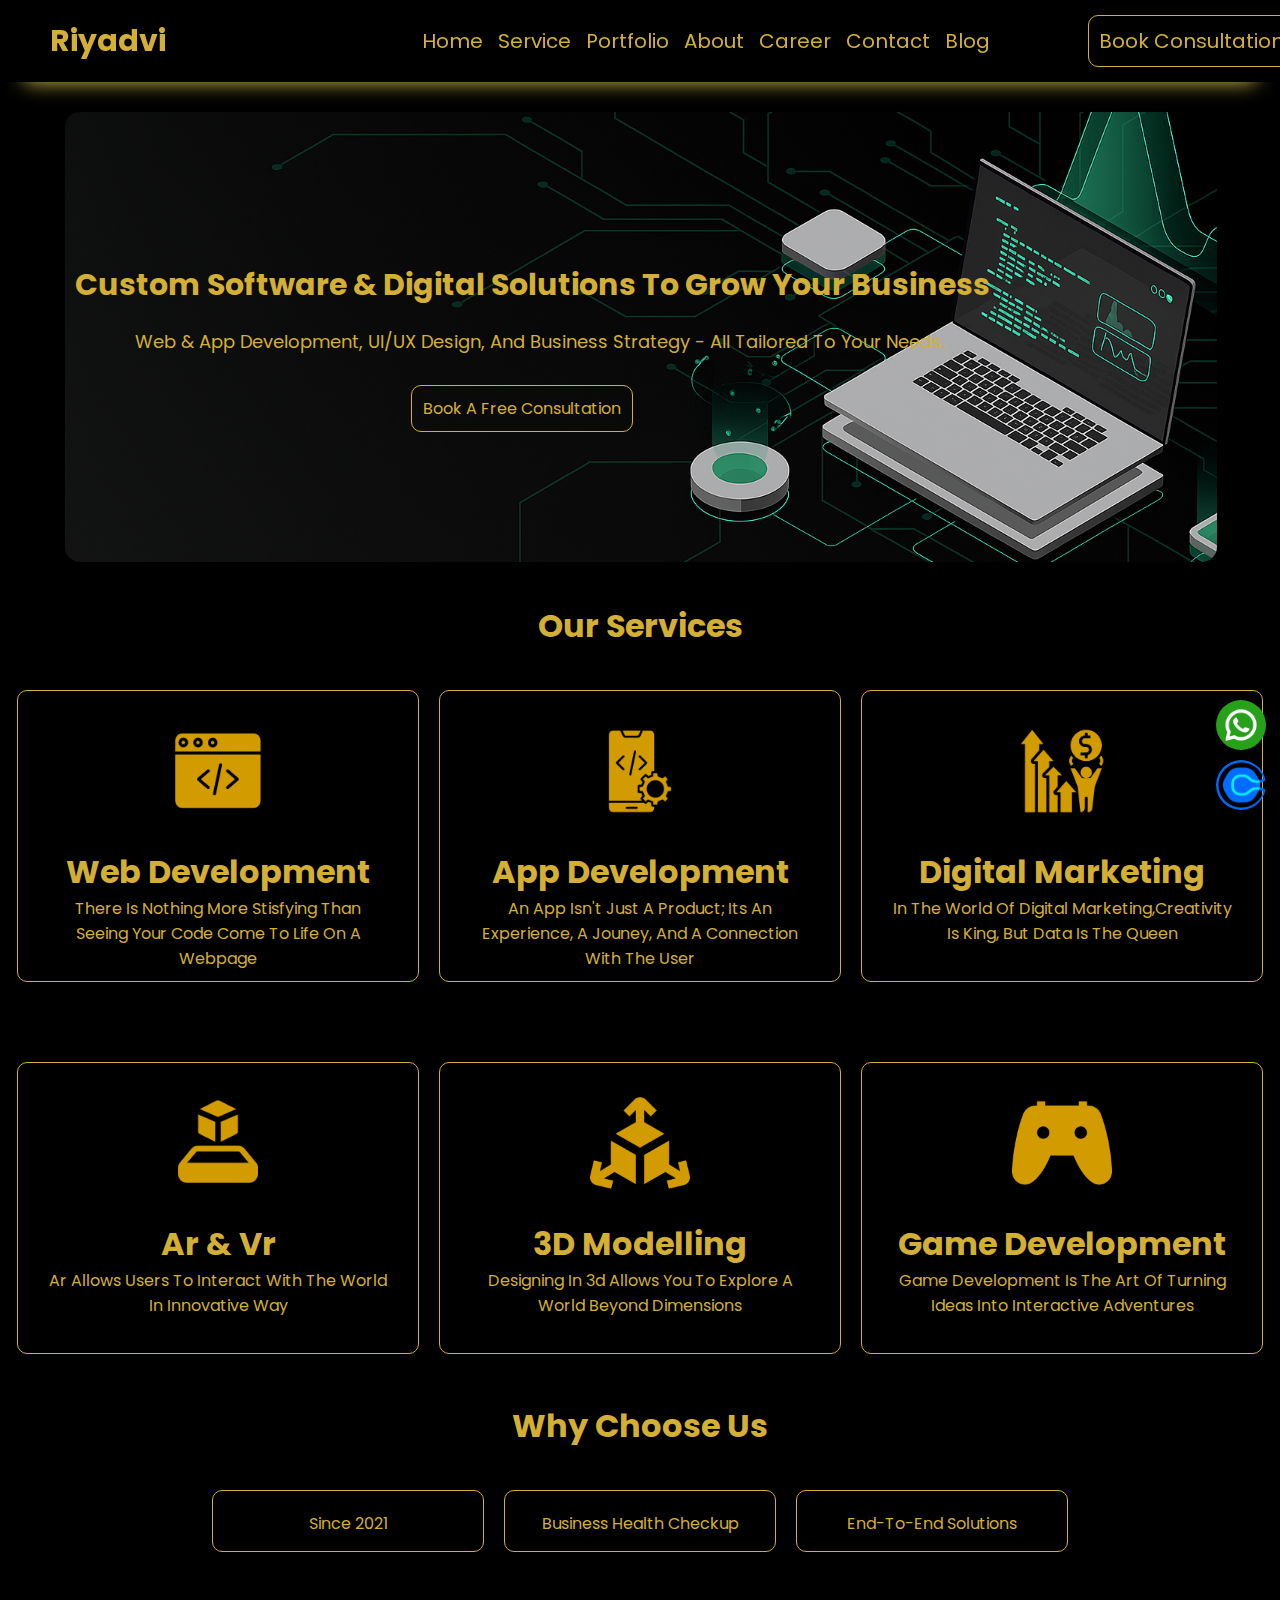
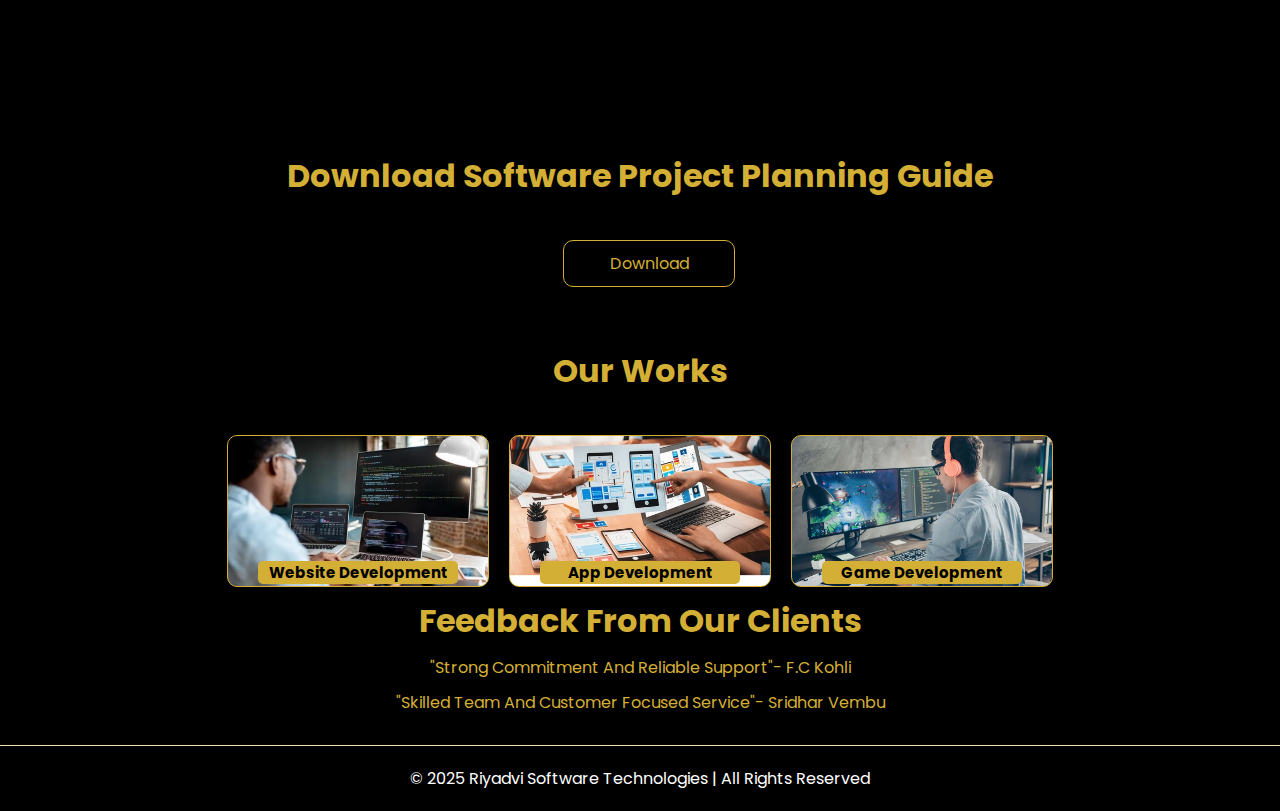
<file: index.html>
<!DOCTYPE html>
<html lang="en">

<head>
  <meta charset="UTF-8">
  <meta name="viewport" content="width=device-width, initial-scale=1.0">
  <link rel="stylesheet" href="style.css">
  <link rel="stylesheet" href="https://cdnjs.cloudflare.com/ajax/libs/font-awesome/6.7.2/css/all.min.css"
    integrity="sha512-Evv84Mr4kqVGRNSgIGL/F/aIDqQb7xQ2vcrdIwxfjThSH8CSR7PBEakCr51Ck+w+/U6swU2Im1vVX0SVk9ABhg=="
    crossorigin="anonymous" referrerpolicy="no-referrer" />
  <link href="https://fonts.googleapis.com/css2?family=Poppins:wght@400;600&display=swap" rel="stylesheet">
  <link rel="icon" href="assets/imgi_1_riyadvilogo.png">
  
  <title>Riyadvi Software Technologies</title>
</head>

<body>
  <!-- make navbar -->
  <header class="navbar">

    <div class="logo">Riyadvi</div>
    <nav>
      <ul>
        <li><a href="index.html">Home</a></li>
        <li><a href="service.html">Service</a></li>
        <li><a href="portfolio.html">Portfolio</a></li>
        <li><a href="about.html">About</a></li>
        <li><a href="career.html">Career</a></li>
        <li><a href="contact.html">Contact</a></li>
        <li><a href="blog.html">Blog</a></li>
      </ul>
    </nav>

    <div class="button headerbutton" ><a href=""> Book Consultation</a></div>
    <p><i class="fa-solid fa-bars" onclick="enable()"></i></p>
  </header>

  <!-- sidenavbar -->
  <section class="sidenavbar" id="sidenavbar">

    <div class="side">
      <ul class="ul">

        <li><a href="index.html">Home</a></li>
        <li><a href="service.html">Service</a></li>
        <li><a href="portfolio.html">Portfolio</a></li>
        <li><a href="about.html">About</a></li>
        <li><a href="career.html">Career</a></li>
        <li><a href="contact.html">Contact</a></li>
        <li><a href="blog.html">Blog</a></li>
      </ul>
      <p><i class="fa-solid fa-xmark" onclick="disable()"></i></p>


    </div>
  </section>


  <!-- make hero section -->
  <section class="herosection">

    <div class="herocontent">

      <h1>Custom Software & Digital Solutions to Grow Your Business</h1>
      <p>Web & App Development, UI/UX Design, and Business Strategy - all tailored to your needs.</p>
      <div class="button herobutton"><a href="">Book a Free Consultation</a></div>

    </div>

  </section>

  <!-- make our service section -->

  <section class="servicesection">

    <h1>Our Services</h1>

    <div class="services">

      <div class="service" id="Web Development">

        <img src="assets/imgi_48_web-programming.png" alt="">
        <h1>Web Development</h1>
        <p>There is nothing more stisfying than seeing your code come to life on a webpage</p>
      </div>

      <div class="service" id="App Development">
        <img src="assets/imgi_49_development.png" alt="">
        <h1>App Development</h1>
        <p>An app isn't just a product; its an experience, a jouney, and a connection with the user</p>
      </div>

      <div class="service" id="Digital Marketing">
        <img src="assets/imgi_50_dg.png" alt="">
        <h1>Digital Marketing</h1>
        <p>In the world of digital marketing,creativity is king, but data is the queen</p>
      </div>

      <div class="services">
        <div class="service" id="Ar & Vr">
          <img src="assets/imgi_51_virtual.png" alt="">
          <h1>Ar & Vr</h1>
          <p>Ar allows users to interact with the world in innovative way</p>
        </div>

        <div class="service" id="3D Modelling">
          <img src="assets/imgi_52_3d.png" alt="">
          <h1>3D Modelling</h1>
          <p>Designing in 3d allows you to explore a world beyond dimensions</p>
        </div>

        <div class="service" id="Game Development">
          <img src="assets/imgi_53_game.png" alt="">
          <h1>Game Development</h1>
          <p>Game development is the art of turning ideas into interactive adventures</p>
        </div>

      </div>
  </section>
  <!-- why select us -->
  <section class="selectsection">
    <h1>Why Choose Us</h1>

    <div class="sections">
      <div class="section" id="section1">Since 2021
        <p id="sp1">Our company has been delivering reliable and innovative tech solutions. We re committed to
          quality,growth,and customer satisfaction.</p>

      </div>
      <div class="section" id="section2">Business Health Checkup
        <p id="sp2">We have been helping businesses stay strong with relible health checkup services. Our focus is on
          early detection, prevention, and long-term wellness for organizations and their employees.</p>
      </div>

      <div class="section" id="section3">End-to-End Solutions
        <p id="sp3">Our company has been delivering end to end solutions for business health checkups. we focus on
          reliability, innovtion, and long-term wellness for organiztions and employees.</p>
      </div>
    </div>
  </section>

  <!-- create lead magnet section -->

  <section class="magnetsection">
    <h1>Download Software Project Planning Guide</h1>
    <div class="button magbutton"><a href="">Download</a></div>
  </section>

  <!-- portfolio preview -->

  <section class="portfoliosection">

    <h1>Our Works</h1>

    <div class="portfolios">
      <div class="portfolio" style="background: url(assets/Website-Development.webp) center/cover ;">
        <h1>Website Development</h1>
      </div>
      <div class="portfolio"
        style="background: url(assets/panorama-shot-frontend-developer-team-260nw-2304027635.webp) center/cover ;">
        <h1>App Development</h1>
      </div>
      <div class="portfolio" style="background: url(assets/Game-Development.webp) center/cover ;">
        <h1>Game Development</h1>
      </div>

    </div>
  </section>

  <!-- create textimonials -->
  <div class="textimonials">

    <h1>Feedback from Our Clients</h1>
    <p>"Strong commitment and reliable support"- F.C Kohli</p>
    <p>"Skilled team and customer focused service"- Sridhar Vembu</p>
  </div>
  <!-- stick whtsapp and clandy -->
  <a href="https://api.whatsapp.com/send/?phone=91&text&type=phone_number&app_absent=0" target="_blank"
    class="whatsapp">
    <img src="assets/imgi_357_3991765.png" alt="">
  </a>

  <a href="https://calendly.com/" target="_blank" class="calandly">
    <img src="assets/imgi_57_symbol.png" alt="">
  </a>

  <!-- crete footer -->
  <footer class="footer">
    © 2025 Riyadvi Software Technologies | All Rights Reserved
  </footer>
  <script src="script.js"></script>
</body>

</html>
</file>
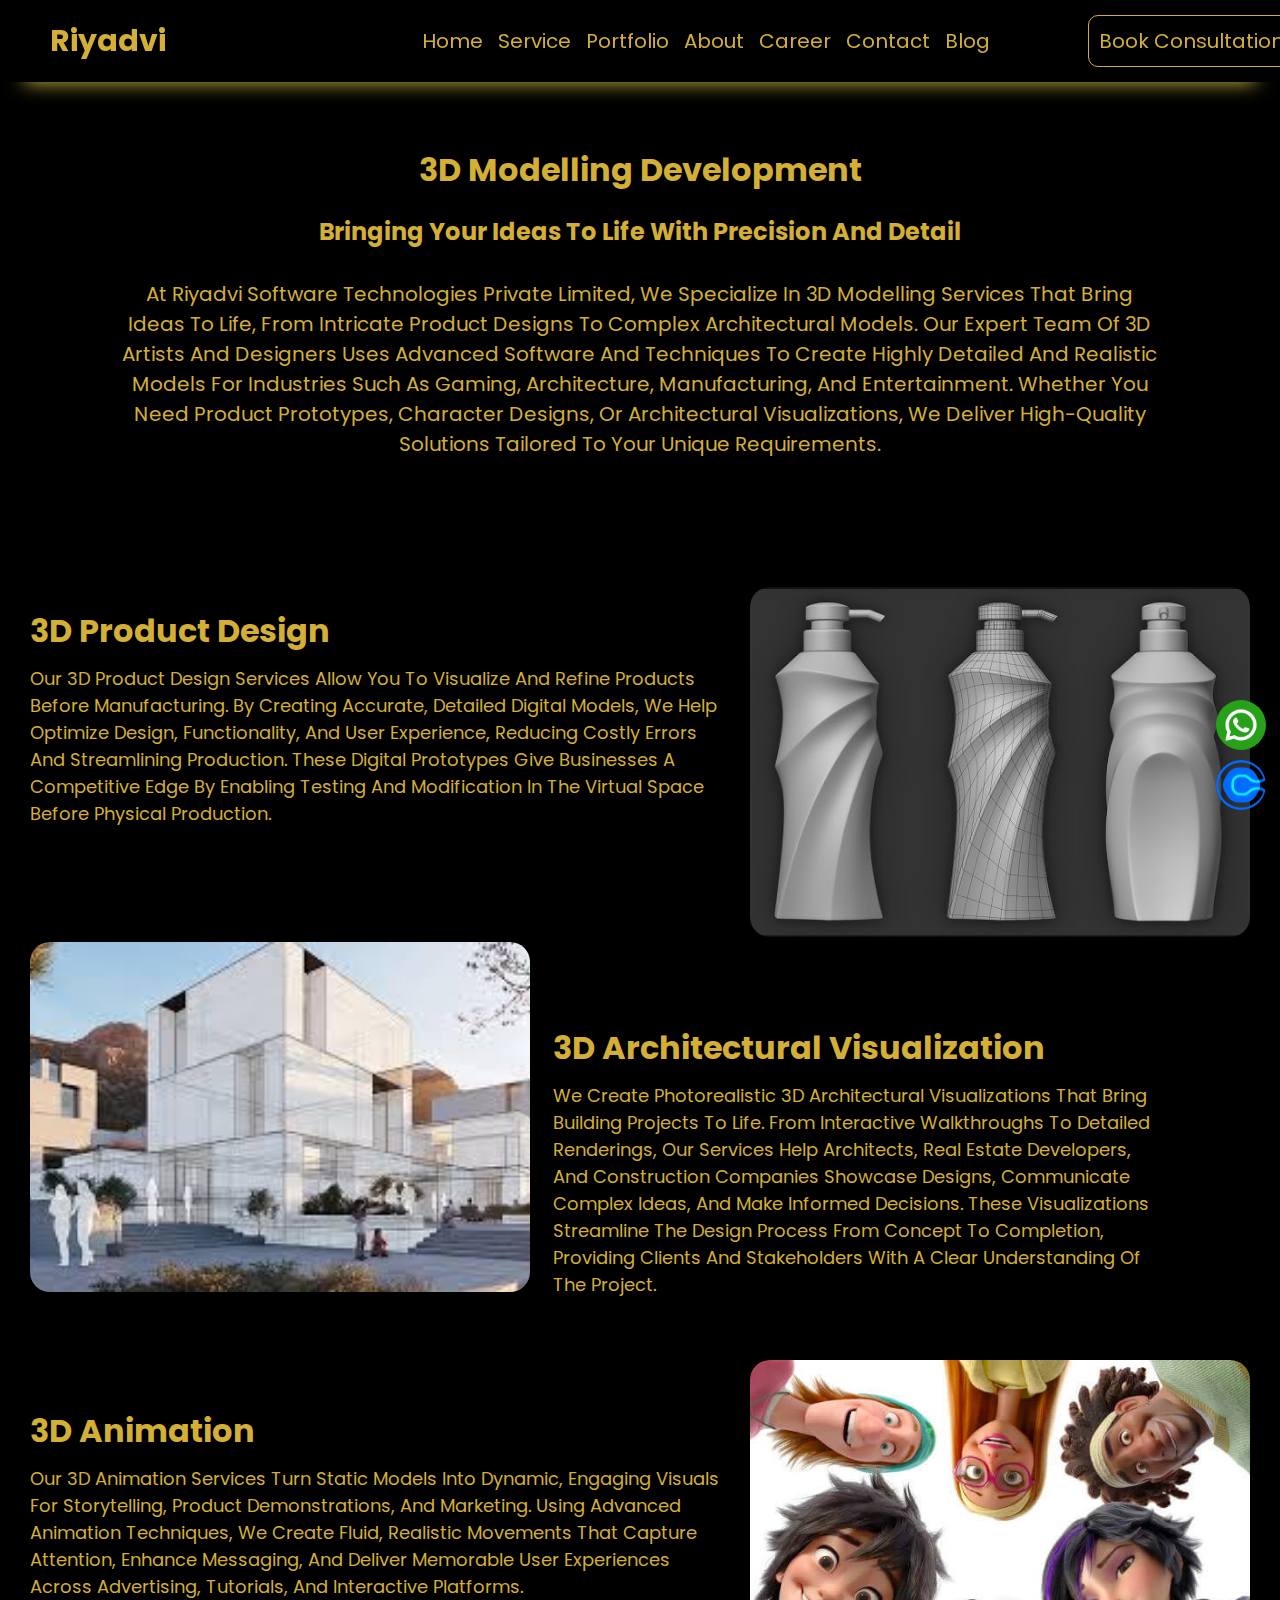
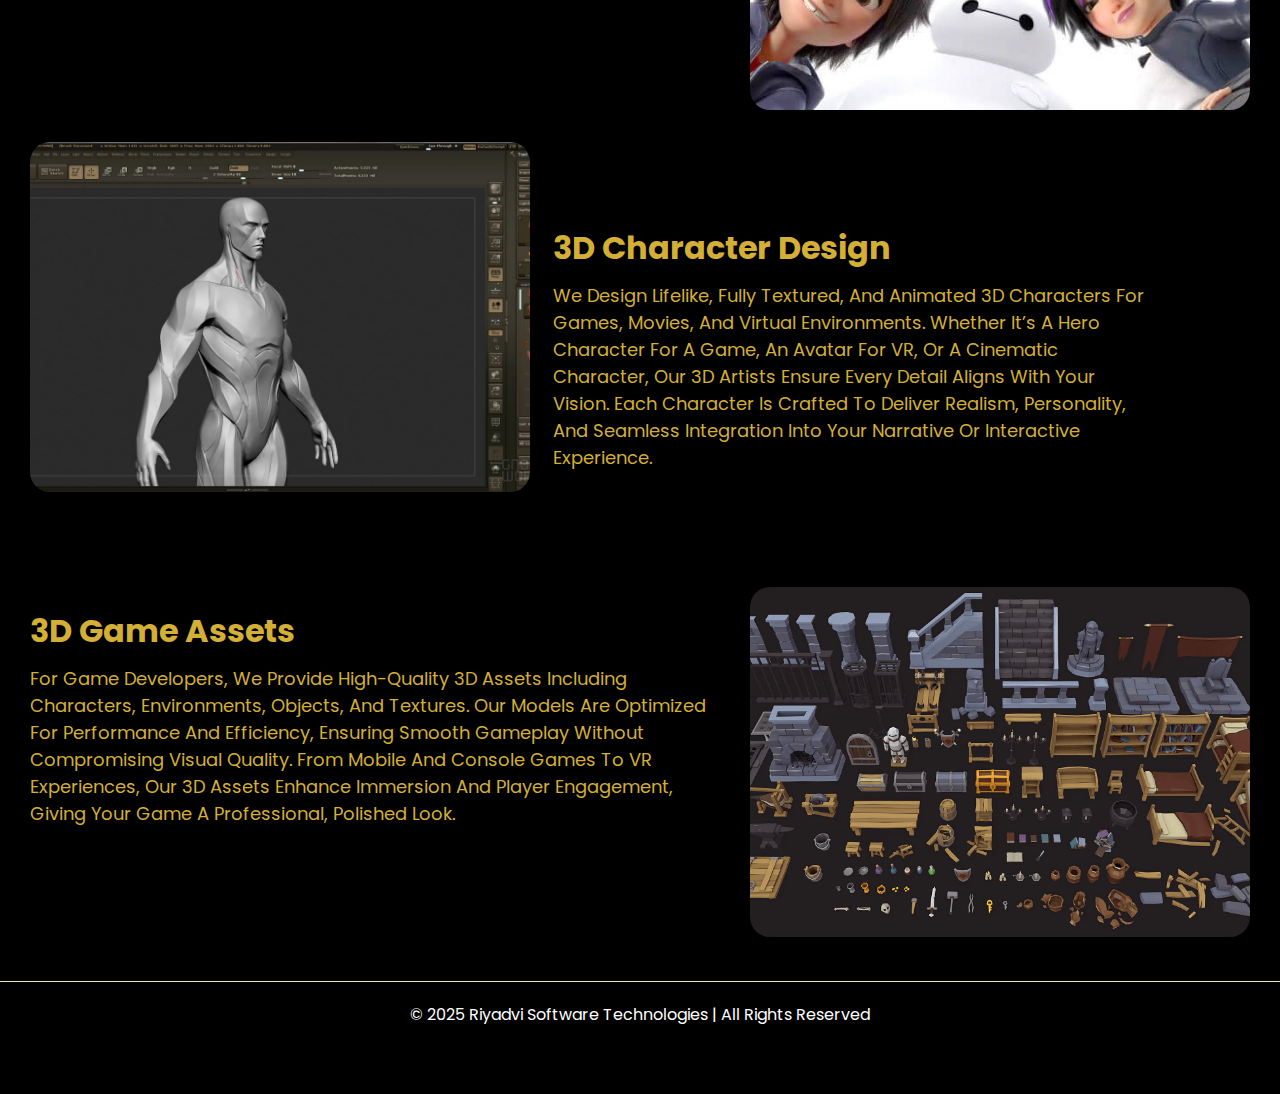
<file: 3D Modelling.html>
<!DOCTYPE html>
<html lang="en">

<head>
    <meta charset="UTF-8">
    <meta name="viewport" content="width=device-width, initial-scale=1.0">
    <link rel="stylesheet" href="style.css">
    <link rel="stylesheet" href="https://cdnjs.cloudflare.com/ajax/libs/font-awesome/6.7.2/css/all.min.css"
        integrity="sha512-Evv84Mr4kqVGRNSgIGL/F/aIDqQb7xQ2vcrdIwxfjThSH8CSR7PBEakCr51Ck+w+/U6swU2Im1vVX0SVk9ABhg=="
        crossorigin="anonymous" referrerpolicy="no-referrer" />
    <link href="https://fonts.googleapis.com/css2?family=Poppins:wght@400;600&display=swap" rel="stylesheet">
<link rel="icon" href="assets/imgi_1_riyadvilogo.png">

    <title>3D Modelling | Riyadvi Software Technologies</title>
</head>

<body>
    <!-- make navbar -->
    <header class="navbar">

        <div class="logo">Riyadvi</div>
        <nav>
            <ul>
                <li><a href="index.html">Home</a></li>
                <li><a href="service.html">Service</a></li>
                <li><a href="portfolio.html">Portfolio</a></li>
                <li><a href="about.html">About</a></li>
                <li><a href="career.html">Career</a></li>
                <li><a href="contact.html">Contact</a></li>
                <li><a href="blog.html">Blog</a></li>
            </ul>
        </nav>

        <div class="button headerbutton"><a href=""> Book Consultation</a></div>
        <p><i class="fa-solid fa-bars" onclick="enable()"></i></p>
    </header>

    <!-- sidenavbar -->
    <section class="sidenavbar" id="sidenavbar">

        <div class="side">
            <ul class="ul">

                <li><a href="index.html">Home</a></li>
                <li><a href="service.html">Service</a></li>
                <li><a href="portfolio.html">Portfolio</a></li>
                <li><a href="about.html">About</a></li>
                <li><a href="career.html">Career</a></li>
                <li><a href="contact.html">Contact</a></li>
                <li><a href="blog.html">Blog</a></li>
            </ul>
            <p><i class="fa-solid fa-xmark" onclick="disable()"></i></p>


        </div>
    </section>

    <!-- create web develop page -->

    <section class="webdevelopments">

        <div class="topline">
            <h1>3D modelling Development</h1>
            <h2>Bringing Your Ideas to Life with Precision and Detail</h2>
            <p>At Riyadvi Software Technologies Private Limited, we specialize in 3D modelling services that bring ideas
                to life, from intricate product designs to complex architectural models. Our expert team of 3D artists
                and designers uses advanced software and techniques to create highly detailed and realistic models for
                industries such as gaming, architecture, manufacturing, and entertainment. Whether you need product
                prototypes, character designs, or architectural visualizations, we deliver high-quality solutions
                tailored to your unique requirements.</p>
        </div>

        <div class="featuresection">

            <div class="featuresr">
                <h1>3D Product Design</h1>
                <p>Our 3D product design services allow you to visualize and refine products before manufacturing. By
                    creating accurate, detailed digital models, we help optimize design, functionality, and user
                    experience, reducing costly errors and streamlining production. These digital prototypes give
                    businesses a competitive edge by enabling testing and modification in the virtual space before
                    physical production.
                </p>

                <img src="assets/3d product design.jpg" alt="">
            </div>

            <div class="featuresl">
                <img src="assets/3d architectural.jpg" alt="">
                <h1>3D Architectural Visualization</h1>
                <p>We create photorealistic 3D architectural visualizations that bring building projects to life. From
                    interactive walkthroughs to detailed renderings, our services help architects, real estate
                    developers, and construction companies showcase designs, communicate complex ideas, and make
                    informed decisions. These visualizations streamline the design process from concept to completion,
                    providing clients and stakeholders with a clear understanding of the project.</p>

            </div>

            <div class="featuresr">
                <h1>3D Animation</h1>
                <p>Our 3D animation services turn static models into dynamic, engaging visuals for storytelling, product
                    demonstrations, and marketing. Using advanced animation techniques, we create fluid, realistic
                    movements that capture attention, enhance messaging, and deliver memorable user experiences across
                    advertising, tutorials, and interactive platforms.</p>

                <img src="assets/3d-animation.jpg" alt="">
            </div>

            <div class="featuresl">
                <img src="assets/3d character design.jpg" alt="">
                <h1>3D Character Design</h1>
                <p>We design lifelike, fully textured, and animated 3D characters for games, movies, and virtual
                    environments. Whether it’s a hero character for a game, an avatar for VR, or a cinematic character,
                    our 3D artists ensure every detail aligns with your vision. Each character is crafted to deliver
                    realism, personality, and seamless integration into your narrative or interactive experience.</p>
            </div>

            <div class="featuresr">
                <h1>3D Game Assets</h1>
                <p>For game developers, we provide high-quality 3D assets including characters, environments, objects,
                    and textures. Our models are optimized for performance and efficiency, ensuring smooth gameplay
                    without compromising visual quality. From mobile and console games to VR experiences, our 3D assets
                    enhance immersion and player engagement, giving your game a professional, polished look.</p>

                <img src="assets/3d game assets.png" alt="">
            </div>
        </div>
    </section>


    <!-- stick whtsapp and clandy -->
    <a href="https://api.whatsapp.com/send/?phone=91&text&type=phone_number&app_absent=0" target="_blank"
        class="whatsapp">
        <img src="assets/imgi_357_3991765.png" alt="">
    </a>

    <a href="https://calendly.com/" target="_blank" class="calandly">
        <img src="assets/imgi_57_symbol.png" alt="">
    </a>

    <!-- crete footer -->


    <footer class="footer">
        © 2025 Riyadvi Software Technologies | All Rights Reserved
    </footer>
    <script src="script.js"></script>
</body>

</html>
</file>
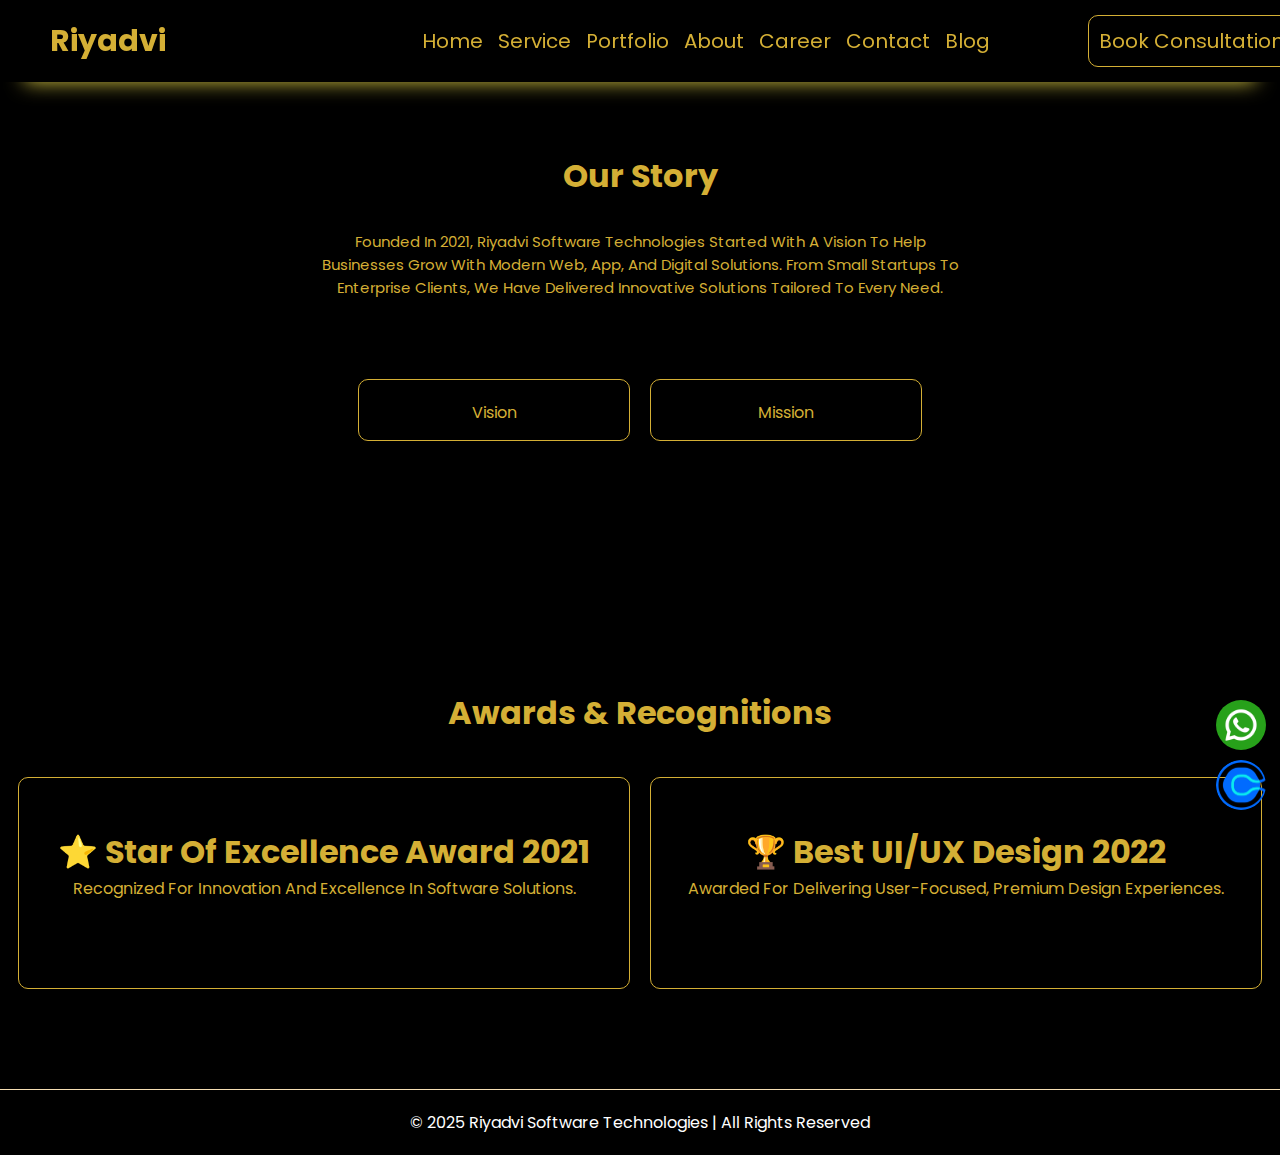
<file: about.html>
<!DOCTYPE html>
<html lang="en">

<head>
  <meta charset="UTF-8">
  <meta name="viewport" content="width=device-width, initial-scale=1.0">
  <link rel="stylesheet" href="style.css">
  <link rel="stylesheet" href="https://cdnjs.cloudflare.com/ajax/libs/font-awesome/6.7.2/css/all.min.css"
    integrity="sha512-Evv84Mr4kqVGRNSgIGL/F/aIDqQb7xQ2vcrdIwxfjThSH8CSR7PBEakCr51Ck+w+/U6swU2Im1vVX0SVk9ABhg=="
    crossorigin="anonymous" referrerpolicy="no-referrer" />
  <link href="https://fonts.googleapis.com/css2?family=Poppins:wght@400;600&display=swap" rel="stylesheet">
  <link rel="icon" href="assets/imgi_1_riyadvilogo.png">
  <title>About | Riyadvi Software Technologies</title>
</head>

<body>
  <!-- make navbar -->
  <header class="navbar">

    <div class="logo">Riyadvi</div>
    <nav>
      <ul>
        <li><a href="index.html">Home</a></li>
        <li><a href="service.html">Service</a></li>
        <li><a href="portfolio.html">Portfolio</a></li>
        <li><a href="about.html">About</a></li>
        <li><a href="career.html">Career</a></li>
        <li><a href="contact.html">Contact</a></li>
        <li><a href="blog.html">Blog</a></li>
      </ul>
    </nav>

    <div class="button headerbutton"><a href=""> Book Consultation</a></div>
    <p><i class="fa-solid fa-bars" onclick="enable()"></i></p>
  </header>

  <!-- sidenavbar -->
  <section class="sidenavbar" id="sidenavbar">

    <div class="side">
      <ul class="ul">

        <li><a href="index.html">Home</a></li>
        <li><a href="service.html">Service</a></li>
        <li><a href="portfolio.html">Portfolio</a></li>
        <li><a href="about.html">About</a></li>
        <li><a href="career.html">Career</a></li>
        <li><a href="contact.html">Contact</a></li>
        <li><a href="blog.html">Blog</a></li>
      </ul>
      <p><i class="fa-solid fa-xmark" onclick="disable()"></i></p>


    </div>
  </section>
  <!-- create our story -->

  <div class="ourstory">
    <h1>Our Story</h1>
    <p>Founded in 2021, Riyadvi Software Technologies started with a vision to help businesses grow with modern web,
      app, and digital solutions. From small startups to enterprise clients, we have delivered innovative solutions
      tailored to every need.</p>
  </div>


  <!-- create vision and missison -->

  <section class="industrysection visionmission">


    <div class="sections">
      <div class="section" id="section1">Vision
        <p id="sp1">To be a global leader in providing premium software and digital transformation solutions.</p>

      </div>
      <div class="section" id="section2">Mission
        <p id="sp2">To empower businesses with cutting-edge technology, creativity, and end-to-end solutions that drive
          measurable results.</p>
      </div>

  </section>
  <!-- make our service section -->

  <section class="servicesection">

    <h1>Awards & Recognitions</h1>

    <div class="services ">
      <div class="service award">

        <h1>⭐ Star of Excellence Award 2021</h1>
        <p>Recognized for innovation and excellence in software solutions.</p>
      </div>

      <div class="service award">

        <h1>🏆 Best UI/UX Design 2022</h1>
        <p>Awarded for delivering user-focused, premium design experiences.</p>
      </div>

    </div>
  </section>

  <!-- stick whtsapp and clandy -->
  <a href="https://api.whatsapp.com/send/?phone=91&text&type=phone_number&app_absent=0" target="_blank"
    class="whatsapp">
    <img src="assets/imgi_357_3991765.png" alt="">
  </a>

  <a href="https://calendly.com/" target="_blank" class="calandly">
    <img src="assets/imgi_57_symbol.png" alt="">
  </a>

  <!-- crete footer -->
  <footer class="footer" style="margin-top: 150px;">
    © 2025 Riyadvi Software Technologies | All Rights Reserved
  </footer>
  <script src="script.js"></script>
</body>

</html>
</file>
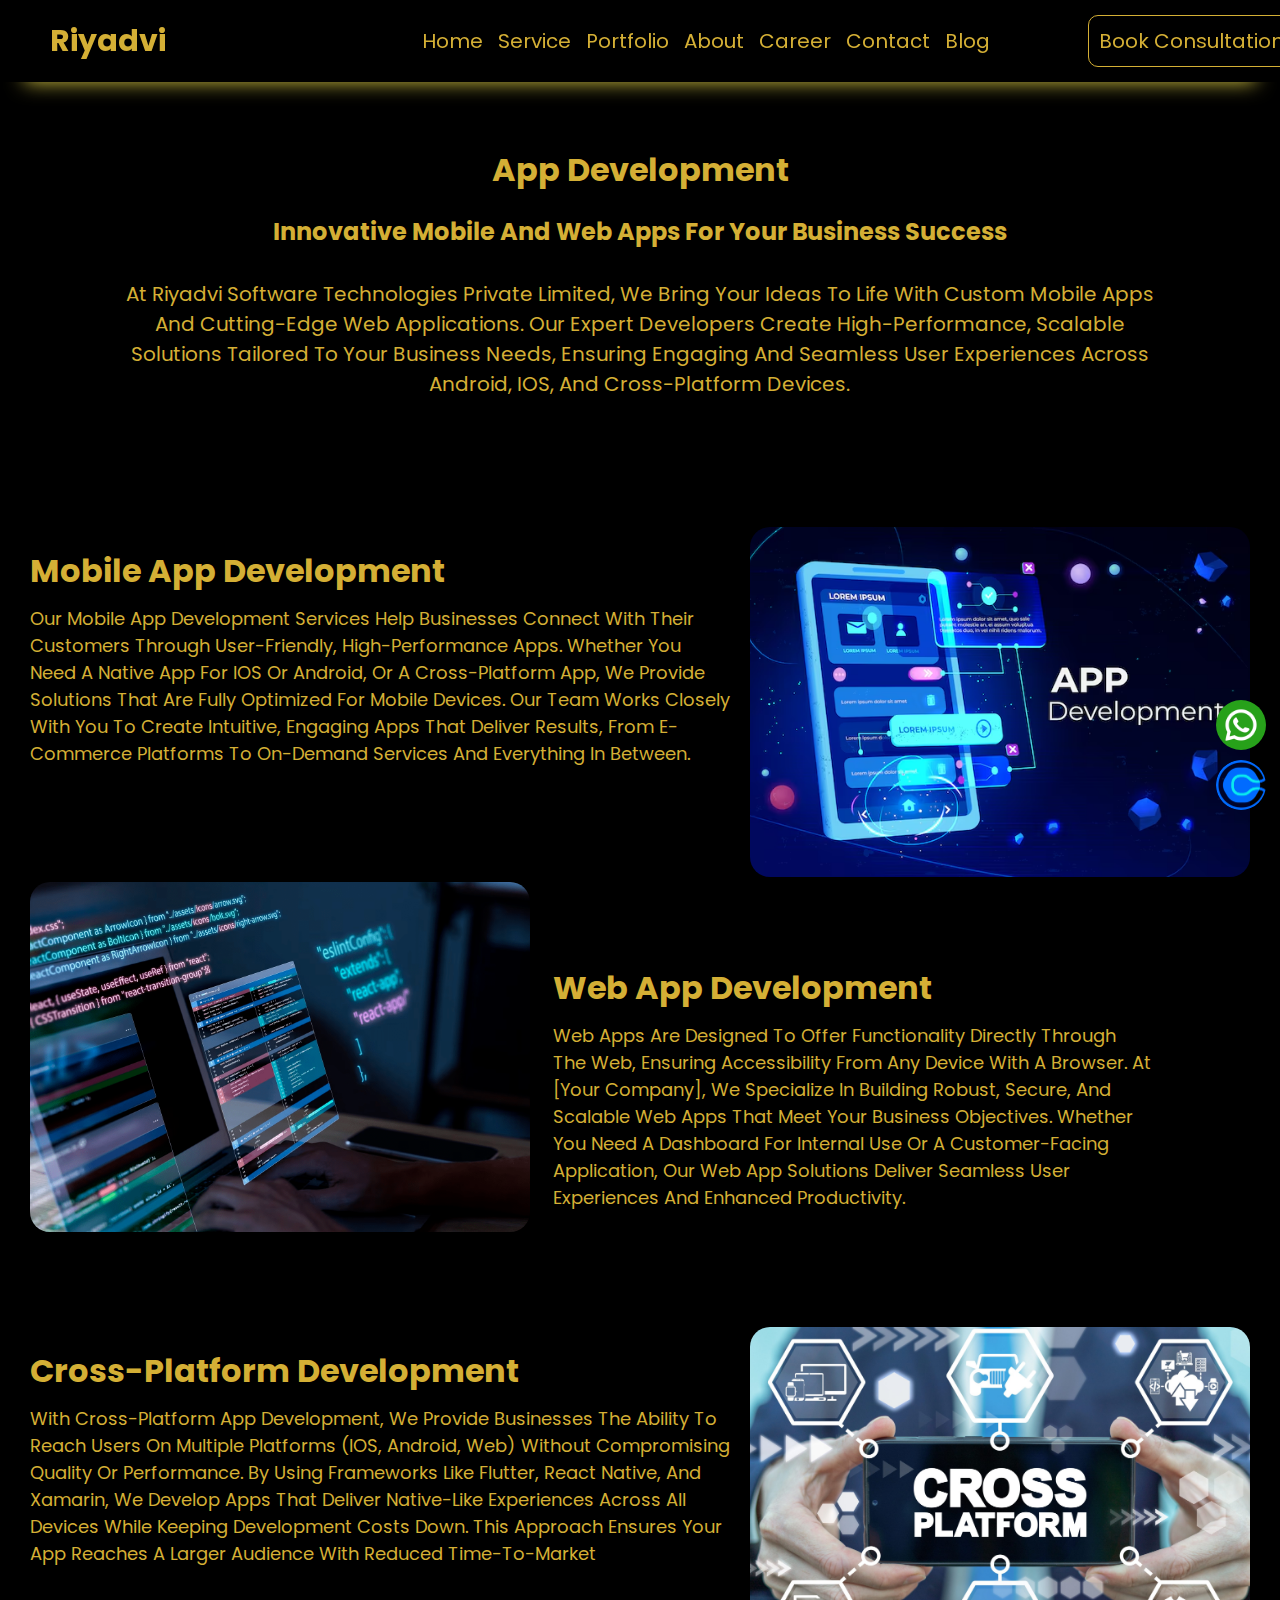
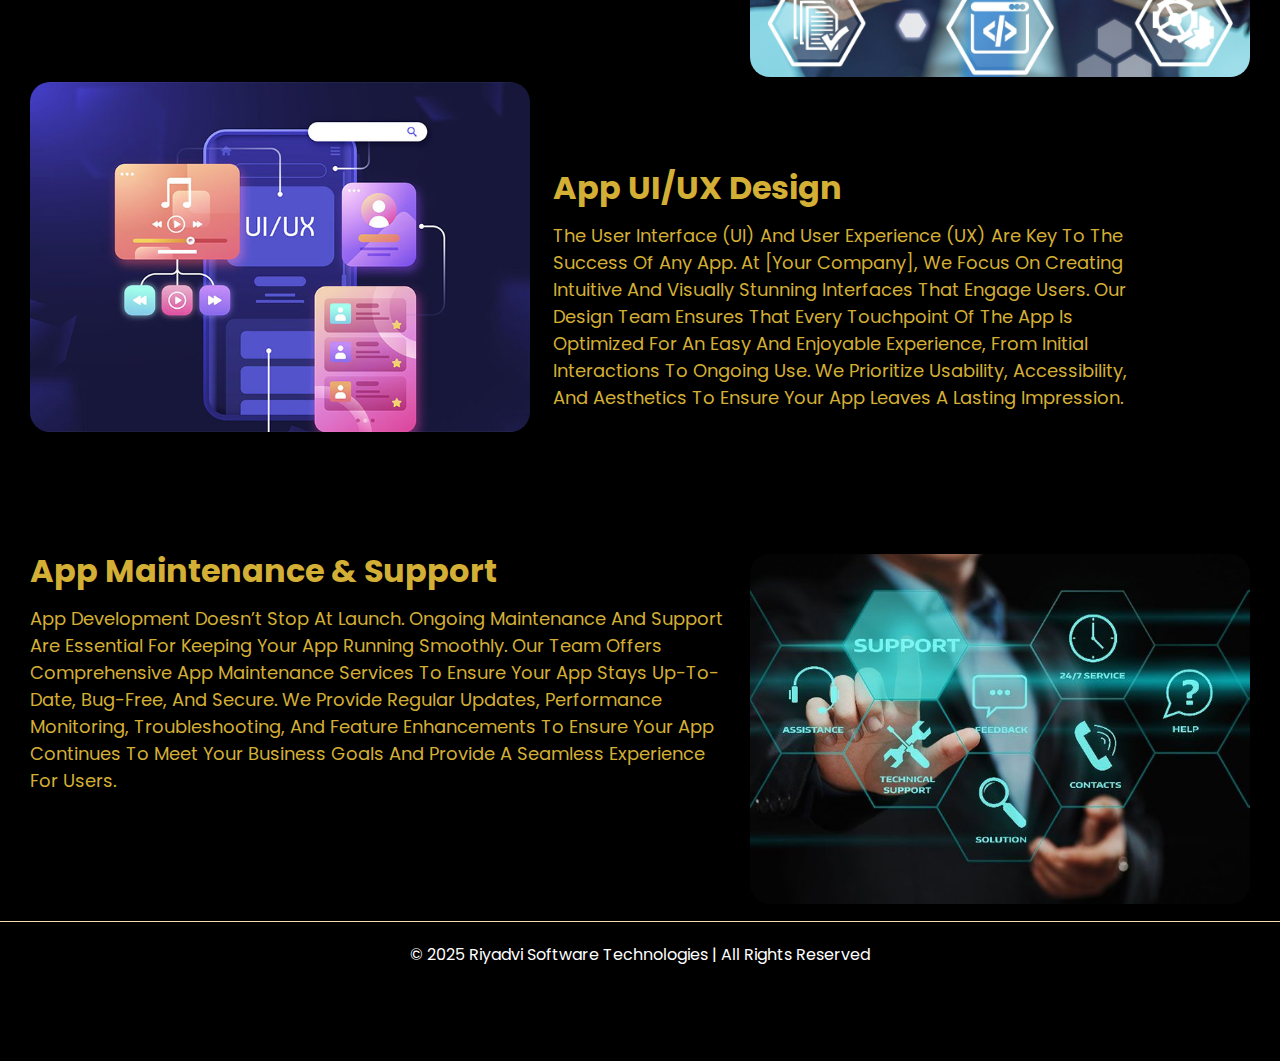
<file: App development.html>
<!DOCTYPE html>
<html lang="en">

<head>
    <meta charset="UTF-8">
    <meta name="viewport" content="width=device-width, initial-scale=1.0">
    <link rel="stylesheet" href="style.css">
    <link rel="stylesheet" href="https://cdnjs.cloudflare.com/ajax/libs/font-awesome/6.7.2/css/all.min.css"
        integrity="sha512-Evv84Mr4kqVGRNSgIGL/F/aIDqQb7xQ2vcrdIwxfjThSH8CSR7PBEakCr51Ck+w+/U6swU2Im1vVX0SVk9ABhg=="
        crossorigin="anonymous" referrerpolicy="no-referrer" />
    <link href="https://fonts.googleapis.com/css2?family=Poppins:wght@400;600&display=swap" rel="stylesheet">
    <link rel="icon" href="assets/imgi_1_riyadvilogo.png">
    <title>App Development | Riyadvi Software Technologies</title>
</head>

<body>
    <!-- make navbar -->
    <header class="navbar">

        <div class="logo">Riyadvi</div>
        <nav>
            <ul>
                <li><a href="index.html">Home</a></li>
                <li><a href="service.html">Service</a></li>
                <li><a href="portfolio.html">Portfolio</a></li>
                <li><a href="about.html">About</a></li>
                <li><a href="career.html">Career</a></li>
                <li><a href="contact.html">Contact</a></li>
                <li><a href="blog.html">Blog</a></li>
            </ul>
        </nav>

        <div class="button headerbutton"><a href=""> Book Consultation</a></div>
        <p><i class="fa-solid fa-bars" onclick="enable()"></i></p>
    </header>

    <!-- sidenavbar -->
    <section class="sidenavbar" id="sidenavbar">

        <div class="side">
            <ul class="ul">

                <li><a href="index.html">Home</a></li>
                <li><a href="service.html">Service</a></li>
                <li><a href="portfolio.html">Portfolio</a></li>
                <li><a href="about.html">About</a></li>
                <li><a href="career.html">Career</a></li>
                <li><a href="contact.html">Contact</a></li>
                <li><a href="blog.html">Blog</a></li>
            </ul>
            <p><i class="fa-solid fa-xmark" onclick="disable()"></i></p>


        </div>
    </section>

    <!-- create web develop page -->

    <section class="webdevelopments">

        <div class="topline">
            <h1>App Development</h1>
            <h2>Innovative Mobile and Web Apps for Your Business Success</h2>
            <p>At Riyadvi Software Technologies Private Limited, we bring your ideas to life with custom mobile apps and
                cutting-edge web applications. Our expert developers create high-performance, scalable solutions
                tailored to your business needs, ensuring engaging and seamless user experiences across Android, iOS,
                and cross-platform devices.</p>
        </div>

        <div class="featuresection">

            <div class="featuresr">
                <h1>Mobile App Development</h1>
                <p>Our mobile app development services help businesses connect with their customers through
                    user-friendly, high-performance apps. Whether you need a native app for iOS or Android, or a
                    cross-platform app, we provide solutions that are fully optimized for mobile devices. Our team works
                    closely with you to create intuitive, engaging apps that deliver results, from e-commerce platforms
                    to on-demand services and everything in between.</p>

                <img src="assets/app-development-banner_33099-1720 (1).jpg" alt="">
            </div>

            <div class="featuresl">
                <img src="assets/web-app-development-min-e1703598852874.png" alt="">
                <h1>Web App Development</h1>
                <p>Web apps are designed to offer functionality directly through the web, ensuring accessibility from
                    any device with a browser. At [Your Company], we specialize in building robust, secure, and scalable
                    web apps that meet your business objectives. Whether you need a dashboard for internal use or a
                    customer-facing application, our web app solutions deliver seamless user experiences and enhanced
                    productivity.</p>

            </div>

            <div class="featuresr">
                <h1>Cross-Platform Development</h1>
                <p>With cross-platform app development, we provide businesses the ability to reach users on multiple
                    platforms (iOS, Android, Web) without compromising quality or performance. By using frameworks like
                    Flutter, React Native, and Xamarin, we develop apps that deliver native-like experiences across all
                    devices while keeping development costs down. This approach ensures your app reaches a larger
                    audience with reduced time-to-market</p>

                <img src="assets/cross platform.jpeg" alt="">
            </div>

            <div class="featuresl">
                <img src="assets/blog-ui-ux-150223.jpg" alt="">
                <h1>App UI/UX Design</h1>
                <p>The user interface (UI) and user experience (UX) are key to the success of any app. At [Your
                    Company], we focus on creating intuitive and visually stunning interfaces that engage users. Our
                    design team ensures that every touchpoint of the app is optimized for an easy and enjoyable
                    experience, from initial interactions to ongoing use. We prioritize usability, accessibility, and
                    aesthetics to ensure your app leaves a lasting impression.</p>
            </div>

            <div class="featuresr">
                <h1>App Maintenance & Support</h1>
                <p>App development doesn’t stop at launch. Ongoing maintenance and support are essential for keeping
                    your app running smoothly. Our team offers comprehensive app maintenance services to ensure your app
                    stays up-to-date, bug-free, and secure. We provide regular updates, performance monitoring,
                    troubleshooting, and feature enhancements to ensure your app continues to meet your business goals
                    and provide a seamless experience for users.</p>

                <img src="assets/Application-Maintenance-Services.jpg" alt="">
            </div>
        </div>
    </section>


    <!-- stick whtsapp and clandy -->
    <a href="https://api.whatsapp.com/send/?phone=91&text&type=phone_number&app_absent=0" target="_blank"
        class="whatsapp">
        <img src="assets/imgi_357_3991765.png" alt="">
    </a>

    <a href="https://calendly.com/" target="_blank" class="calandly">
        <img src="assets/imgi_57_symbol.png" alt="">
    </a>

    <!-- crete footer -->


    <footer class="footer">
        © 2025 Riyadvi Software Technologies | All Rights Reserved
    </footer>
    <script src="script.js"></script>
</body>

</html>
</file>
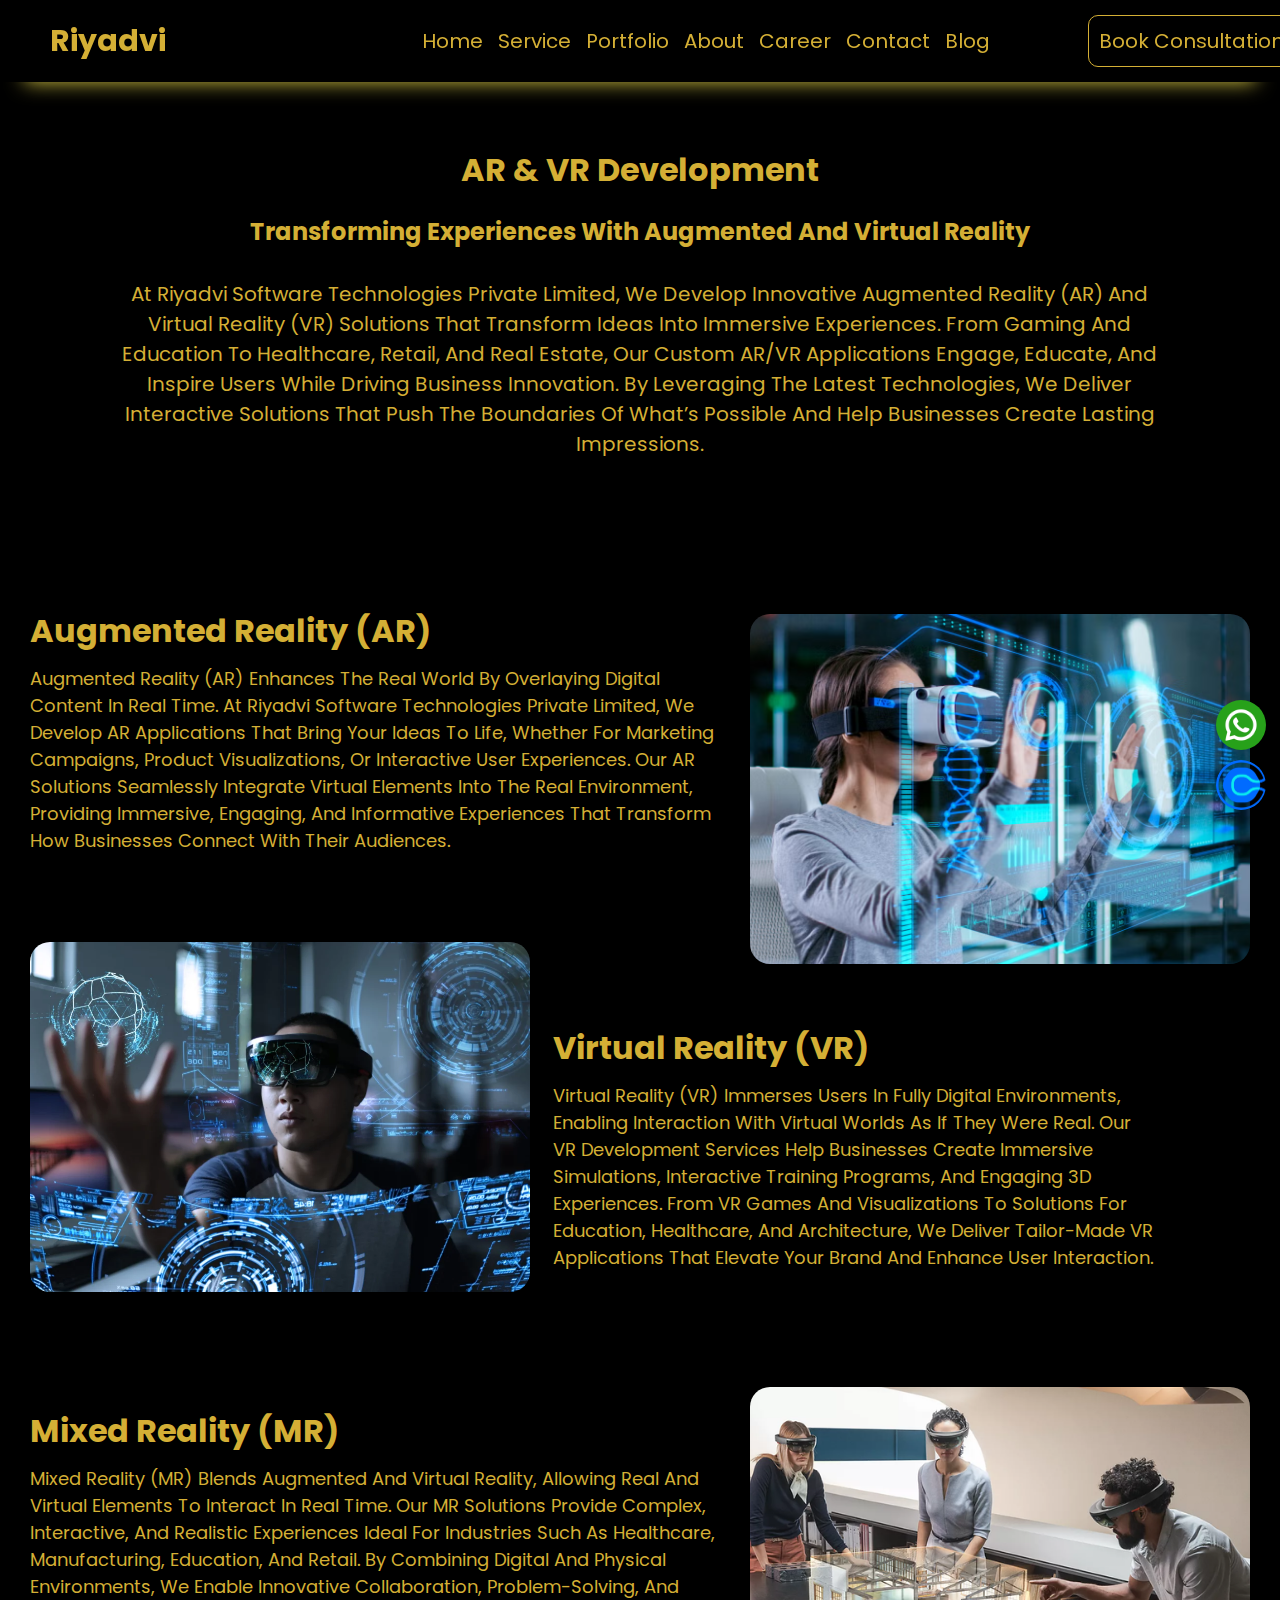
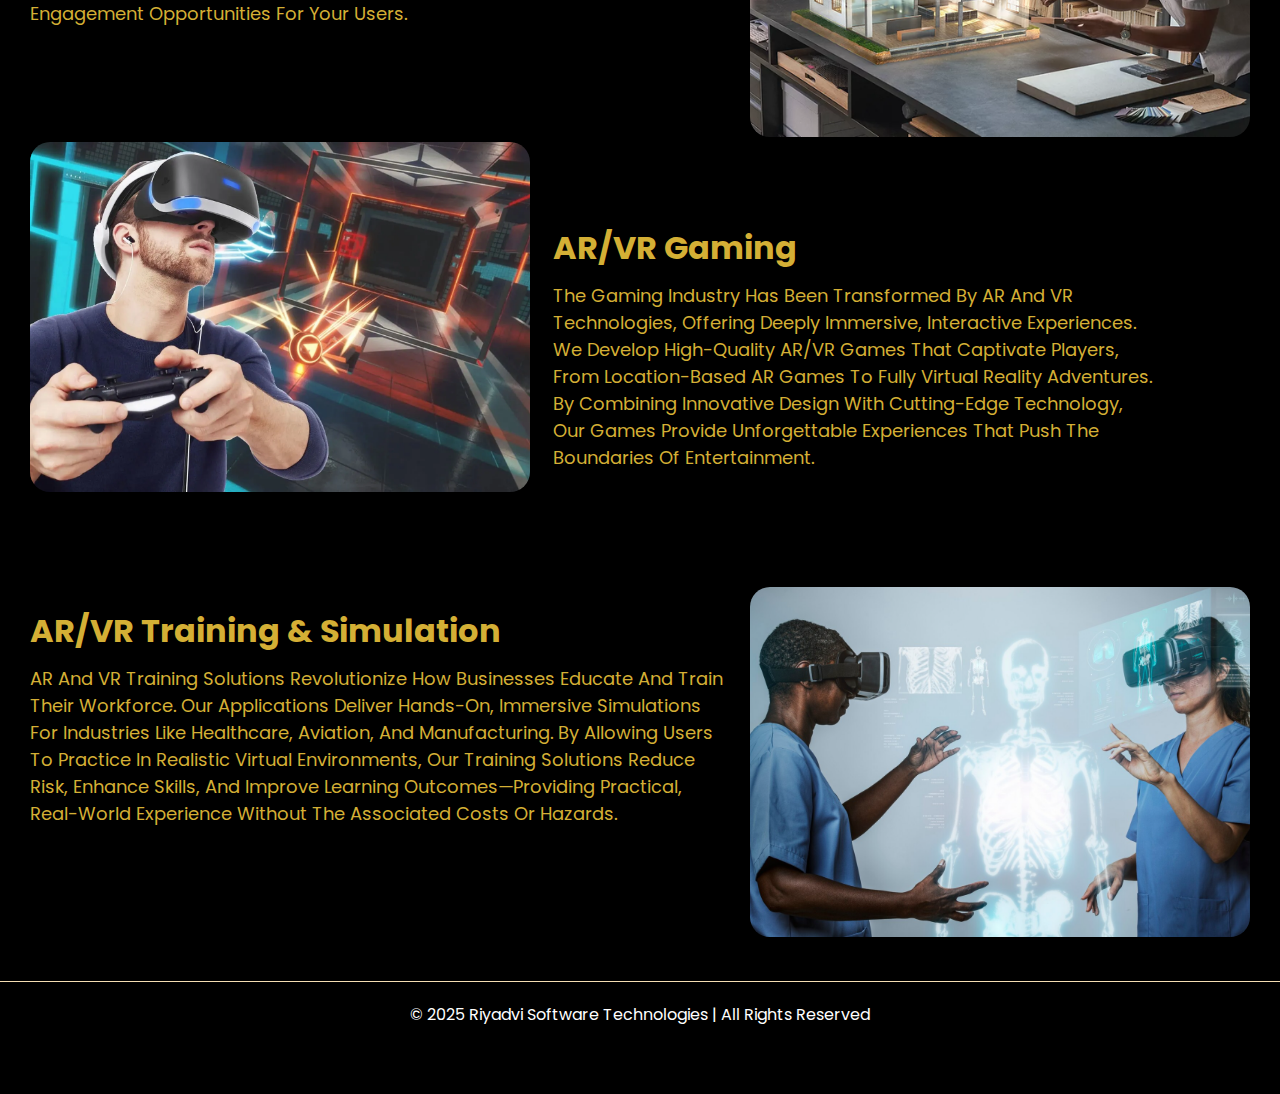
<file: Ar & Vr.html>
<!DOCTYPE html>
<html lang="en">

<head>
    <meta charset="UTF-8">
    <meta name="viewport" content="width=device-width, initial-scale=1.0">
    <link rel="stylesheet" href="style.css">
    <link rel="stylesheet" href="https://cdnjs.cloudflare.com/ajax/libs/font-awesome/6.7.2/css/all.min.css"
        integrity="sha512-Evv84Mr4kqVGRNSgIGL/F/aIDqQb7xQ2vcrdIwxfjThSH8CSR7PBEakCr51Ck+w+/U6swU2Im1vVX0SVk9ABhg=="
        crossorigin="anonymous" referrerpolicy="no-referrer" />
    <link href="https://fonts.googleapis.com/css2?family=Poppins:wght@400;600&display=swap" rel="stylesheet">
    <link rel="icon" href="assets/imgi_1_riyadvilogo.png">
    <title>Ar & Vr | Riyadvi Software Technologies</title>
</head>

<body>
    <!-- make navbar -->
    <header class="navbar">

        <div class="logo">Riyadvi</div>
        <nav>
            <ul>
                <li><a href="index.html">Home</a></li>
                <li><a href="service.html">Service</a></li>
                <li><a href="portfolio.html">Portfolio</a></li>
                <li><a href="about.html">About</a></li>
                <li><a href="career.html">Career</a></li>
                <li><a href="contact.html">Contact</a></li>
                <li><a href="blog.html">Blog</a></li>
            </ul>
        </nav>

        <div class="button headerbutton"><a href=""> Book Consultation</a></div>
        <p><i class="fa-solid fa-bars" onclick="enable()"></i></p>
    </header>

    <!-- sidenavbar -->
    <section class="sidenavbar" id="sidenavbar">

        <div class="side">
            <ul class="ul">

                <li><a href="index.html">Home</a></li>
                <li><a href="service.html">Service</a></li>
                <li><a href="portfolio.html">Portfolio</a></li>
                <li><a href="about.html">About</a></li>
                <li><a href="career.html">Career</a></li>
                <li><a href="contact.html">Contact</a></li>
                <li><a href="blog.html">Blog</a></li>
            </ul>
            <p><i class="fa-solid fa-xmark" onclick="disable()"></i></p>


        </div>
    </section>

    <!-- create web develop page -->

    <section class="webdevelopments">

        <div class="topline">
            <h1>AR & VR Development</h1>
            <h2>Transforming Experiences with Augmented and Virtual Reality</h2>
            <p>At Riyadvi Software Technologies Private Limited, we develop innovative Augmented Reality (AR) and
                Virtual Reality (VR) solutions that transform ideas into immersive experiences. From gaming and
                education to healthcare, retail, and real estate, our custom AR/VR applications engage, educate, and
                inspire users while driving business innovation. By leveraging the latest technologies, we deliver
                interactive solutions that push the boundaries of what’s possible and help businesses create lasting
                impressions.</p>
        </div>

        <div class="featuresection">

            <div class="featuresr">
                <h1>Augmented Reality (AR)</h1>
                <p>Augmented Reality (AR) enhances the real world by overlaying digital content in real time. At Riyadvi
                    Software Technologies Private Limited, we develop AR applications that bring your ideas to life,
                    whether for marketing campaigns, product visualizations, or interactive user experiences. Our AR
                    solutions seamlessly integrate virtual elements into the real environment, providing immersive,
                    engaging, and informative experiences that transform how businesses connect with their audiences.
                </p>

                <img src="assets/Augmented-Reality-Macroeconomic-Trends.avif" alt="">
            </div>

            <div class="featuresl">
                <img src="assets/ar-vr-1024x683.webp" alt="">
                <h1>Virtual Reality (VR)</h1>
                <p>Virtual Reality (VR) immerses users in fully digital environments, enabling interaction with virtual
                    worlds as if they were real. Our VR development services help businesses create immersive
                    simulations, interactive training programs, and engaging 3D experiences. From VR games and
                    visualizations to solutions for education, healthcare, and architecture, we deliver tailor-made VR
                    applications that elevate your brand and enhance user interaction.</p>

            </div>

            <div class="featuresr">
                <h1>Mixed Reality (MR)</h1>
                <p>Mixed Reality (MR) blends Augmented and Virtual Reality, allowing real and virtual elements to
                    interact in real time. Our MR solutions provide complex, interactive, and realistic experiences
                    ideal for industries such as healthcare, manufacturing, education, and retail. By combining digital
                    and physical environments, we enable innovative collaboration, problem-solving, and engagement
                    opportunities for your users.</p>

                <img src="assets/mixed reality.png" alt="">
            </div>

            <div class="featuresl">
                <img src="assets/Arand vr-gaming-process.webp" alt="">
                <h1>AR/VR Gaming</h1>
                <p>The gaming industry has been transformed by AR and VR technologies, offering deeply immersive,
                    interactive experiences. We develop high-quality AR/VR games that captivate players, from
                    location-based AR games to fully virtual reality adventures. By combining innovative design with
                    cutting-edge technology, our games provide unforgettable experiences that push the boundaries of
                    entertainment.</p>
            </div>

            <div class="featuresr">
                <h1>AR/VR Training & Simulation</h1>
                <p>AR and VR training solutions revolutionize how businesses educate and train their workforce. Our
                    applications deliver hands-on, immersive simulations for industries like healthcare, aviation, and
                    manufacturing. By allowing users to practice in realistic virtual environments, our training
                    solutions reduce risk, enhance skills, and improve learning outcomes—providing practical, real-world
                    experience without the associated costs or hazards.</p>

                <img src="assets/Ar and vr training.png" alt="">
            </div>
        </div>
    </section>


    <!-- stick whtsapp and clandy -->
    <a href="https://api.whatsapp.com/send/?phone=91&text&type=phone_number&app_absent=0" target="_blank"
        class="whatsapp">
        <img src="assets/imgi_357_3991765.png" alt="">
    </a>

    <a href="https://calendly.com/" target="_blank" class="calandly">
        <img src="assets/imgi_57_symbol.png" alt="">
    </a>

    <!-- crete footer -->


    <footer class="footer">
        © 2025 Riyadvi Software Technologies | All Rights Reserved
    </footer>
    <script src="script.js"></script>
</body>

</html>
</file>
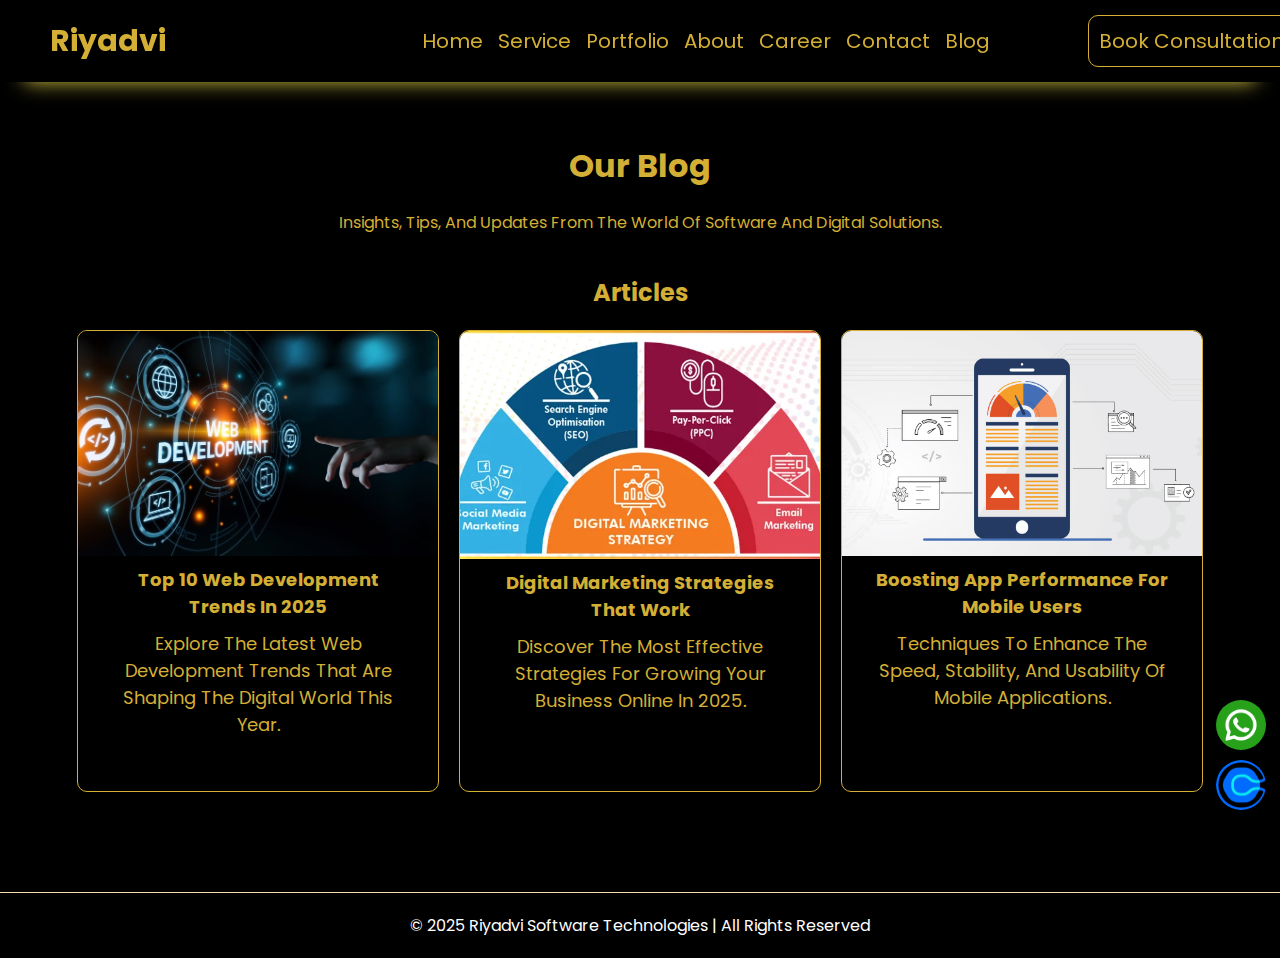
<file: blog.html>
<!DOCTYPE html>
<html lang="en">

<head>
    <meta charset="UTF-8">
    <meta name="viewport" content="width=device-width, initial-scale=1.0">
    <link rel="stylesheet" href="style.css">
    <link rel="stylesheet" href="https://cdnjs.cloudflare.com/ajax/libs/font-awesome/6.7.2/css/all.min.css"
        integrity="sha512-Evv84Mr4kqVGRNSgIGL/F/aIDqQb7xQ2vcrdIwxfjThSH8CSR7PBEakCr51Ck+w+/U6swU2Im1vVX0SVk9ABhg=="
        crossorigin="anonymous" referrerpolicy="no-referrer" />
    <link href="https://fonts.googleapis.com/css2?family=Poppins:wght@400;600&display=swap" rel="stylesheet">
    <link rel="icon" href="assets/imgi_1_riyadvilogo.png">
    <title>Blog | Riyadvi Software Technologies</title>
</head>

<body>
    <!-- make navbar -->
    <header class="navbar">

        <div class="logo">Riyadvi</div>
        <nav>
            <ul>
                <li><a href="index.html">Home</a></li>
                <li><a href="service.html">Service</a></li>
                <li><a href="portfolio.html">Portfolio</a></li>
                <li><a href="about.html">About</a></li>
                <li><a href="career.html">Career</a></li>
                <li><a href="contact.html">Contact</a></li>
                <li><a href="blog.html">Blog</a></li>
            </ul>
        </nav>

        <div class="button headerbutton"><a href="contact.html"> Book Consultation</a></div>
        <p><i class="fa-solid fa-bars" onclick="enable()"></i></p>
    </header>

    <!-- sidenavbar -->
    <section class="sidenavbar" id="sidenavbar">

        <div class="side">
            <ul class="ul">

                <li><a href="index.html">Home</a></li>
                <li><a href="service.html">Service</a></li>
                <li><a href="portfolio.html">Portfolio</a></li>
                <li><a href="about.html">About</a></li>
                <li><a href="career.html">Career</a></li>
                <li><a href="contact.html">Contact</a></li>
                <li><a href="blog.html">Blog</a></li>
            </ul>
            <p><i class="fa-solid fa-xmark" onclick="disable()"></i></p>


        </div>
    </section>
    <!-- create blog page -->

    <section class="blogsection">

        <h1>Our Blog</h1>
        <p>Insights, tips, and updates from the world of software and digital solutions.</p>

        <h2>Articles</h2>

        <div class="blogs">


            <div class="blog">
                <img src="assets/is_web_development_good_career.avif" alt="">
                <h1>Top 10 Web Development Trends in 2025</h1>
                <p>Explore the latest web development trends that are shaping the digital world this year.
                </p>

            </div>

            <div class="blog">
                <img src="assets/Marketing-Strategy.webp" alt="">
                <h1>Digital Marketing Strategies That Work</h1>
                <p>Discover the most effective strategies for growing your business online in 2025.
                </p>

            </div>


            <div class="blog">
                <img src="assets/633708b733f876529885e8b7_challenges-in-performance-testing.jpg" alt="">
                <h1>Boosting App Performance for Mobile Users</h1>
                <p>Techniques to enhance the speed, stability, and usability of mobile applications.
                </p>

            </div>






        </div>
    </section>
    <!-- stick whtsapp and clandy -->
    <a href="https://api.whatsapp.com/send/?phone=91&text&type=phone_number&app_absent=0" target="_blank"
        class="whatsapp">
        <img src="assets/imgi_357_3991765.png" alt="">
    </a>

    <a href="https://calendly.com/" target="_blank" class="calandly">
        <img src="assets/imgi_57_symbol.png" alt="">
    </a>

    <!-- crete footer -->
    <footer class="footer" style="position: relative; top: 500px;">
        © 2025 Riyadvi Software Technologies | All Rights Reserved
    </footer>
    <script src="script.js"></script>
</body>

</html>
</file>
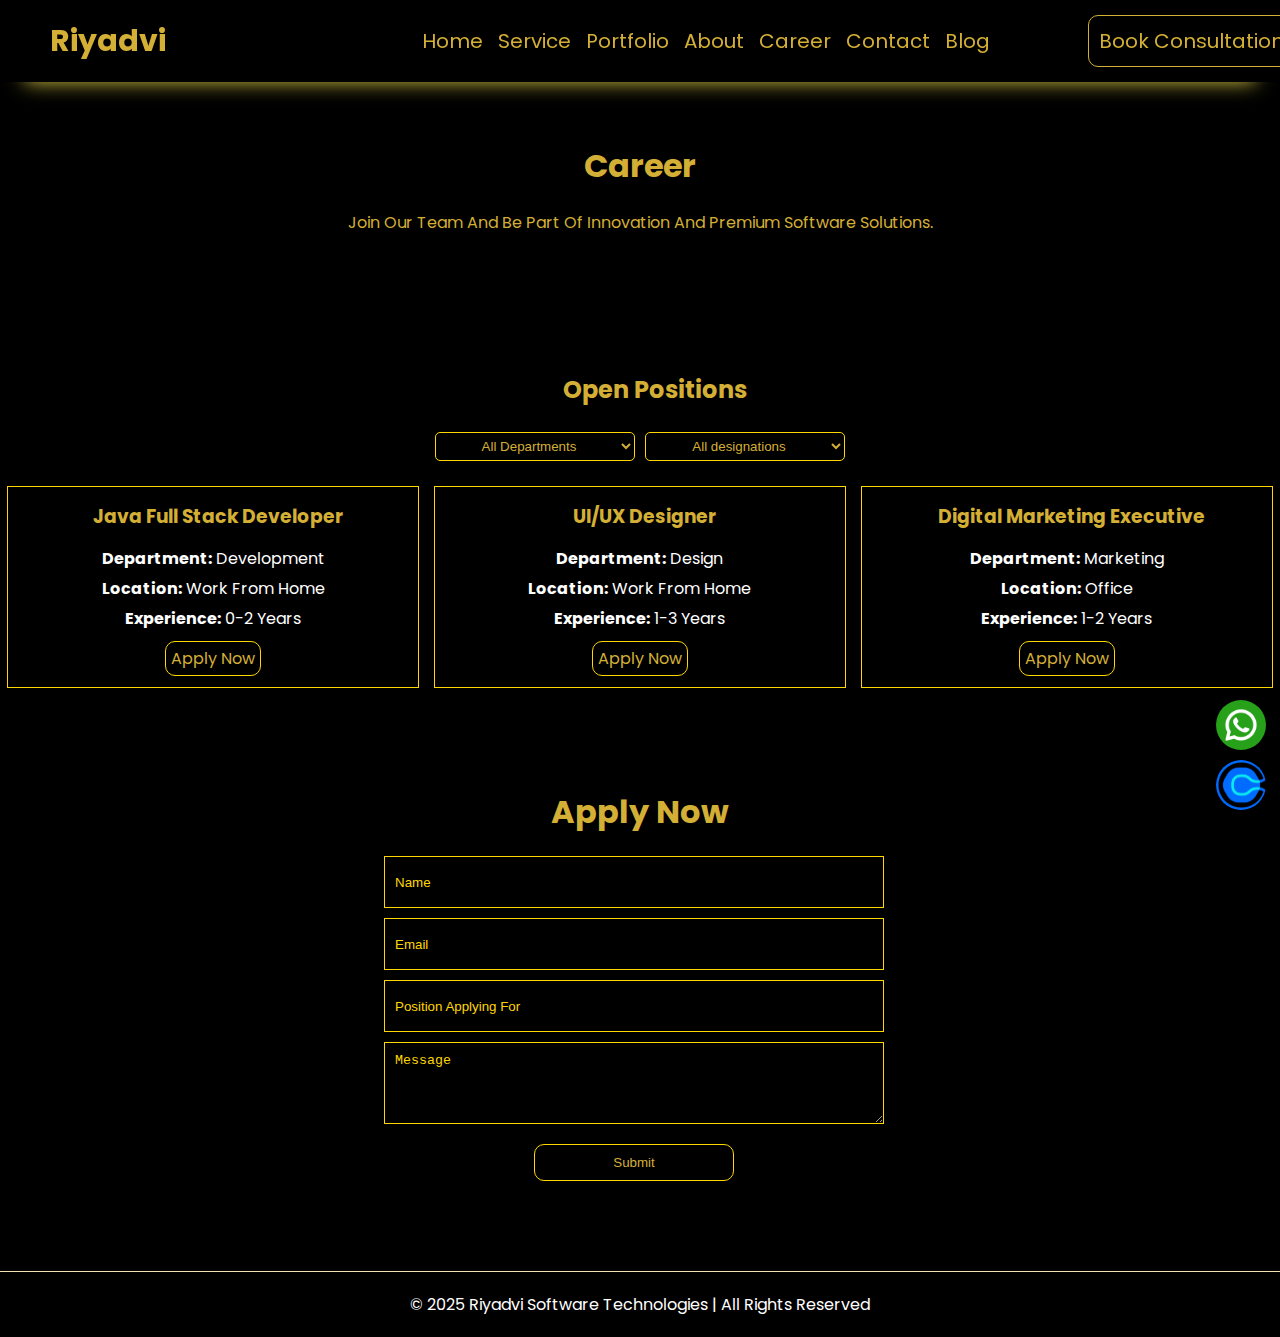
<file: career.html>
<!DOCTYPE html>
<html lang="en">

<head>
    <meta charset="UTF-8">
    <meta name="viewport" content="width=device-width, initial-scale=1.0">
    <link rel="stylesheet" href="style.css">
    <link rel="stylesheet" href="https://cdnjs.cloudflare.com/ajax/libs/font-awesome/6.7.2/css/all.min.css"
        integrity="sha512-Evv84Mr4kqVGRNSgIGL/F/aIDqQb7xQ2vcrdIwxfjThSH8CSR7PBEakCr51Ck+w+/U6swU2Im1vVX0SVk9ABhg=="
        crossorigin="anonymous" referrerpolicy="no-referrer" />
    <link href="https://fonts.googleapis.com/css2?family=Poppins:wght@400;600&display=swap" rel="stylesheet">
    <link rel="icon" href="assets/imgi_1_riyadvilogo.png">
    <title>Career | Riyadvi Software Technologies</title>
</head>

<body>
    <!-- make navbar -->
    <header class="navbar">

        <div class="logo">Riyadvi</div>
        <nav>
            <ul>
                <li><a href="index.html">Home</a></li>
                <li><a href="service.html">Service</a></li>
                <li><a href="portfolio.html">Portfolio</a></li>
                <li><a href="about.html">About</a></li>
                <li><a href="career.html">Career</a></li>
                <li><a href="contact.html">Contact</a></li>
                <li><a href="blog.html">Blog</a></li>
            </ul>
        </nav>

        <div class="button headerbutton"><a href=""> Book Consultation</a></div>
        <p><i class="fa-solid fa-bars" onclick="enable()"></i></p>
    </header>

    <!-- sidenavbar -->
    <section class="sidenavbar" id="sidenavbar">

        <div class="side">
            <ul class="ul">

                <li><a href="index.html">Home</a></li>
                <li><a href="service.html">Service</a></li>
                <li><a href="portfolio.html">Portfolio</a></li>
                <li><a href="about.html">About</a></li>
                <li><a href="career.html">Career</a></li>
                <li><a href="contact.html">Contact</a></li>
                <li><a href="blog.html">Blog</a></li>
            </ul>
            <p><i class="fa-solid fa-xmark" onclick="disable()"></i></p>


        </div>
    </section>

    <!-- create career page -->

    <section class="careersection">

        <h1>Career</h1>
        <p>Join our team and be part of innovation and premium software solutions.</p>
    </section>

    <!-- open position -->

    <section class="openings">

        <h2>Open Positions</h2>

        <div class="filter">
            <select name="" id="departmentFilter">
                <option value="All">All Departments</option>
                <option value="Development">Development</option>
                <option value="Design">Design</option>
                <option value="Marketing">Marketing</option>
                <option value="Operations">Operations</option>
            </select>

            <select name="" id="DesignationFilter">

                <option value="All">All designations</option>
                <option value="Java Full Stack Developer">Java Full Stack Developer</option>
                <option value="UI/UX Designer">UI/UX Designer</option>
                <option value="Digital Marketing Executive">Digital Marketing Executive</option>




            </select>
        </div>
        <!-- create job cards -->
        <div class="jobcards">

            <div class="jobcard" data-department="Development" data-designation="Java Full Stack Developer">

                <h3>Java Full Stack Developer</h3>
                <p><b>Department:</b> Development</p>
                <p><b>Location:</b> Work From Home</p>
                <p><b>Experience:</b> 0-2 years</p>
                <a href="#applyform">Apply Now</a>
            </div>

            <div class="jobcard" data-department="Design" data-designation="UI/UX Designer">

                <h3>UI/UX Designer</h3>
                <p><b>Department:</b> Design</p>
                <p><b>Location:</b> Work From Home</p>
                <p><b>Experience:</b> 1-3 years</p>
                <a href="#applyform">Apply Now</a>
            </div>


            <div class="jobcard" data-department="Marketing" data-designation="Digital Marketing Executive">

                <h3>Digital Marketing Executive</h3>
                <p><b>Department:</b> Marketing</p>
                <p><b>Location:</b> Office</p>
                <p><b>Experience:</b> 1-2 years</p>
                <a href="#applyform">Apply Now</a>
            </div>
        </div>
    </section>

    <!-- create apply form -->

    <section class="applyform">

        <section class="formElement" id="applyform">

            <h1>Apply Now</h1>

            <form action="https://welcoming-reverence-production-eb17.up.railway.app/apply" method="post">

                <input type="text" placeholder="Name" name="Name"  autocomplete="off" required >

                <input type="email" placeholder="Email" name="Email" autocomplete="off"   required  >

                <input type="text" placeholder="Position Applying For" name="Position" autocomplete="off"  required >

                <textarea name="Message" id="" placeholder="Message"  autocomplete="off" required></textarea>

                <button type="submit"> Submit</button>

            </form>

        </section>
    </section>
    <!-- stick whtsapp and clandy -->
    <a href="https://api.whatsapp.com/send/?phone=91&text&type=phone_number&app_absent=0" target="_blank"
        class="whatsapp">
        <img src="assets/imgi_357_3991765.png" alt="">
    </a>

    <a href="https://calendly.com/" target="_blank" class="calandly">
        <img src="assets/imgi_57_symbol.png" alt="">
    </a>

    <!-- crete footer -->
    <footer class="footer" style="position: relative; top: 100px;">
        © 2025 Riyadvi Software Technologies | All Rights Reserved
    </footer>
    <script src="script.js"></script>
</body>

</html>
</file>
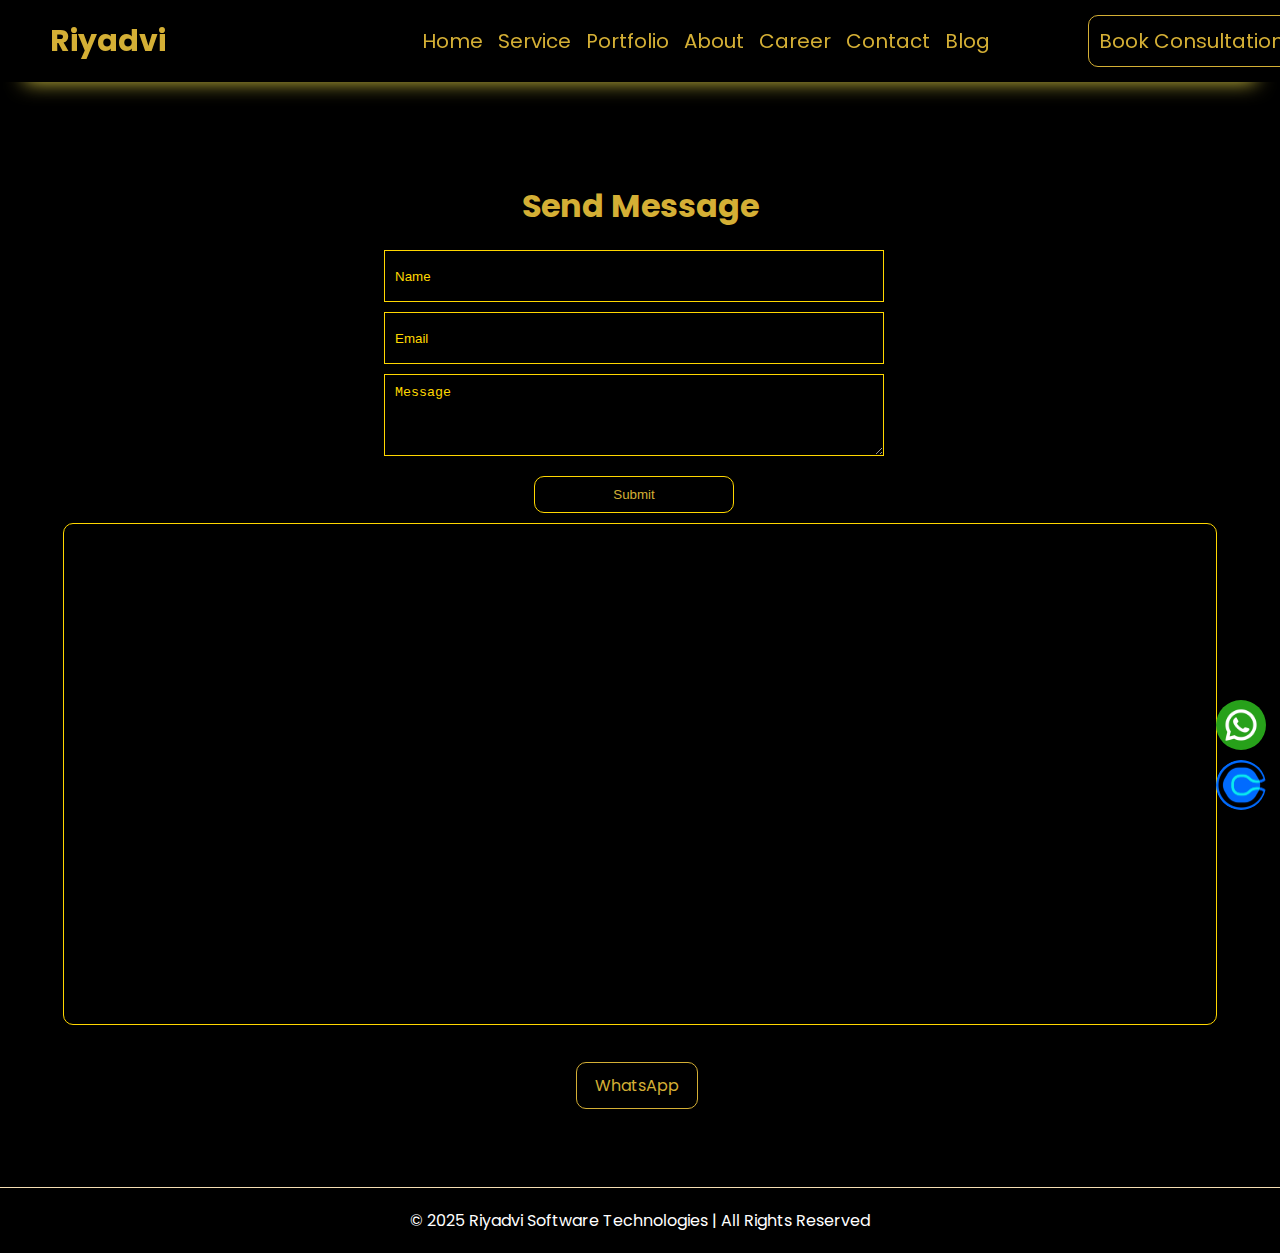
<file: contact.html>
<!DOCTYPE html>
<html lang="en">

<head>
    <meta charset="UTF-8">
    <meta name="viewport" content="width=device-width, initial-scale=1.0">
    <link rel="stylesheet" href="style.css">
    <link rel="stylesheet" href="https://cdnjs.cloudflare.com/ajax/libs/font-awesome/6.7.2/css/all.min.css"
        integrity="sha512-Evv84Mr4kqVGRNSgIGL/F/aIDqQb7xQ2vcrdIwxfjThSH8CSR7PBEakCr51Ck+w+/U6swU2Im1vVX0SVk9ABhg=="
        crossorigin="anonymous" referrerpolicy="no-referrer" />
    <link href="https://fonts.googleapis.com/css2?family=Poppins:wght@400;600&display=swap" rel="stylesheet">
    <link rel="icon" href="assets/imgi_1_riyadvilogo.png">
    <title>Contact | Riyadvi Software Technologies</title>
</head>

<body>
    <!-- make navbar -->
    <header class="navbar">

        <div class="logo">Riyadvi</div>
        <nav>
            <ul>
                <li><a href="index.html">Home</a></li>
                <li><a href="service.html">Service</a></li>
                <li><a href="portfolio.html">Portfolio</a></li>
                <li><a href="about.html">About</a></li>
                <li><a href="career.html">Career</a></li>
                <li><a href="contact.html">Contact</a></li>
                <li><a href="blog.html">Blog</a></li>
            </ul>
        </nav>

        <div class="button headerbutton"><a href="contact.html"> Book Consultation</a></div>
        <p><i class="fa-solid fa-bars" onclick="enable()"></i></p>
    </header>

    <!-- sidenavbar -->
    <section class="sidenavbar" id="sidenavbar">

        <div class="side">
            <ul class="ul">

                <li><a href="index.html">Home</a></li>
                <li><a href="service.html">Service</a></li>
                <li><a href="portfolio.html">Portfolio</a></li>
                <li><a href="about.html">About</a></li>
                <li><a href="career.html">Career</a></li>
                <li><a href="contact.html">Contact</a></li>
                <li><a href="blog.html">Blog</a></li>
            </ul>
            <p><i class="fa-solid fa-xmark" onclick="disable()"></i></p>


        </div>
    </section>

    <!-- make send message text -->



    <!-- create form  -->

    <section class="formElement">

        <h1>Send Message</h1>

        <form action="https://welcoming-reverence-production-eb17.up.railway.app/message" method="post">

            <input type="text" placeholder="Name" required name="Name">

            <input type="email" placeholder="Email" required name="Email">

            <textarea name="Message"  placeholder="Message" required ></textarea>

            <button type="submit" > Submit</button>


        </form>
    </section>

    <!-- create embed -->

    <section class="embed">


        <iframe src="https://calendly.com/your-calendly-link?embed_domain=yourdomain.com&embed_type=Inline"></iframe>


        <div class="button whatsappwedget"><a
                href="https://api.whatsapp.com/send/?phone=91&text&type=phone_number&app_absent=0"
                target="_blank">WhatsApp</a>
        </div>

    </section>


    <!-- stick whtsapp and clandy -->
    <a href="https://api.whatsapp.com/send/?phone=91&text&type=phone_number&app_absent=0" target="_blank"
        class="whatsapp">
        <img src="assets/imgi_357_3991765.png" alt="">
    </a>

    <a href="https://calendly.com/" target="_blank" class="calandly">
        <img src="assets/imgi_57_symbol.png" alt="">
    </a>

    <!-- crete footer -->
    <footer class="footer" style="margin-top: 10%;">
        © 2025 Riyadvi Software Technologies | All Rights Reserved
    </footer>
    <script src="script.js"></script>
</body>

</html>
</file>
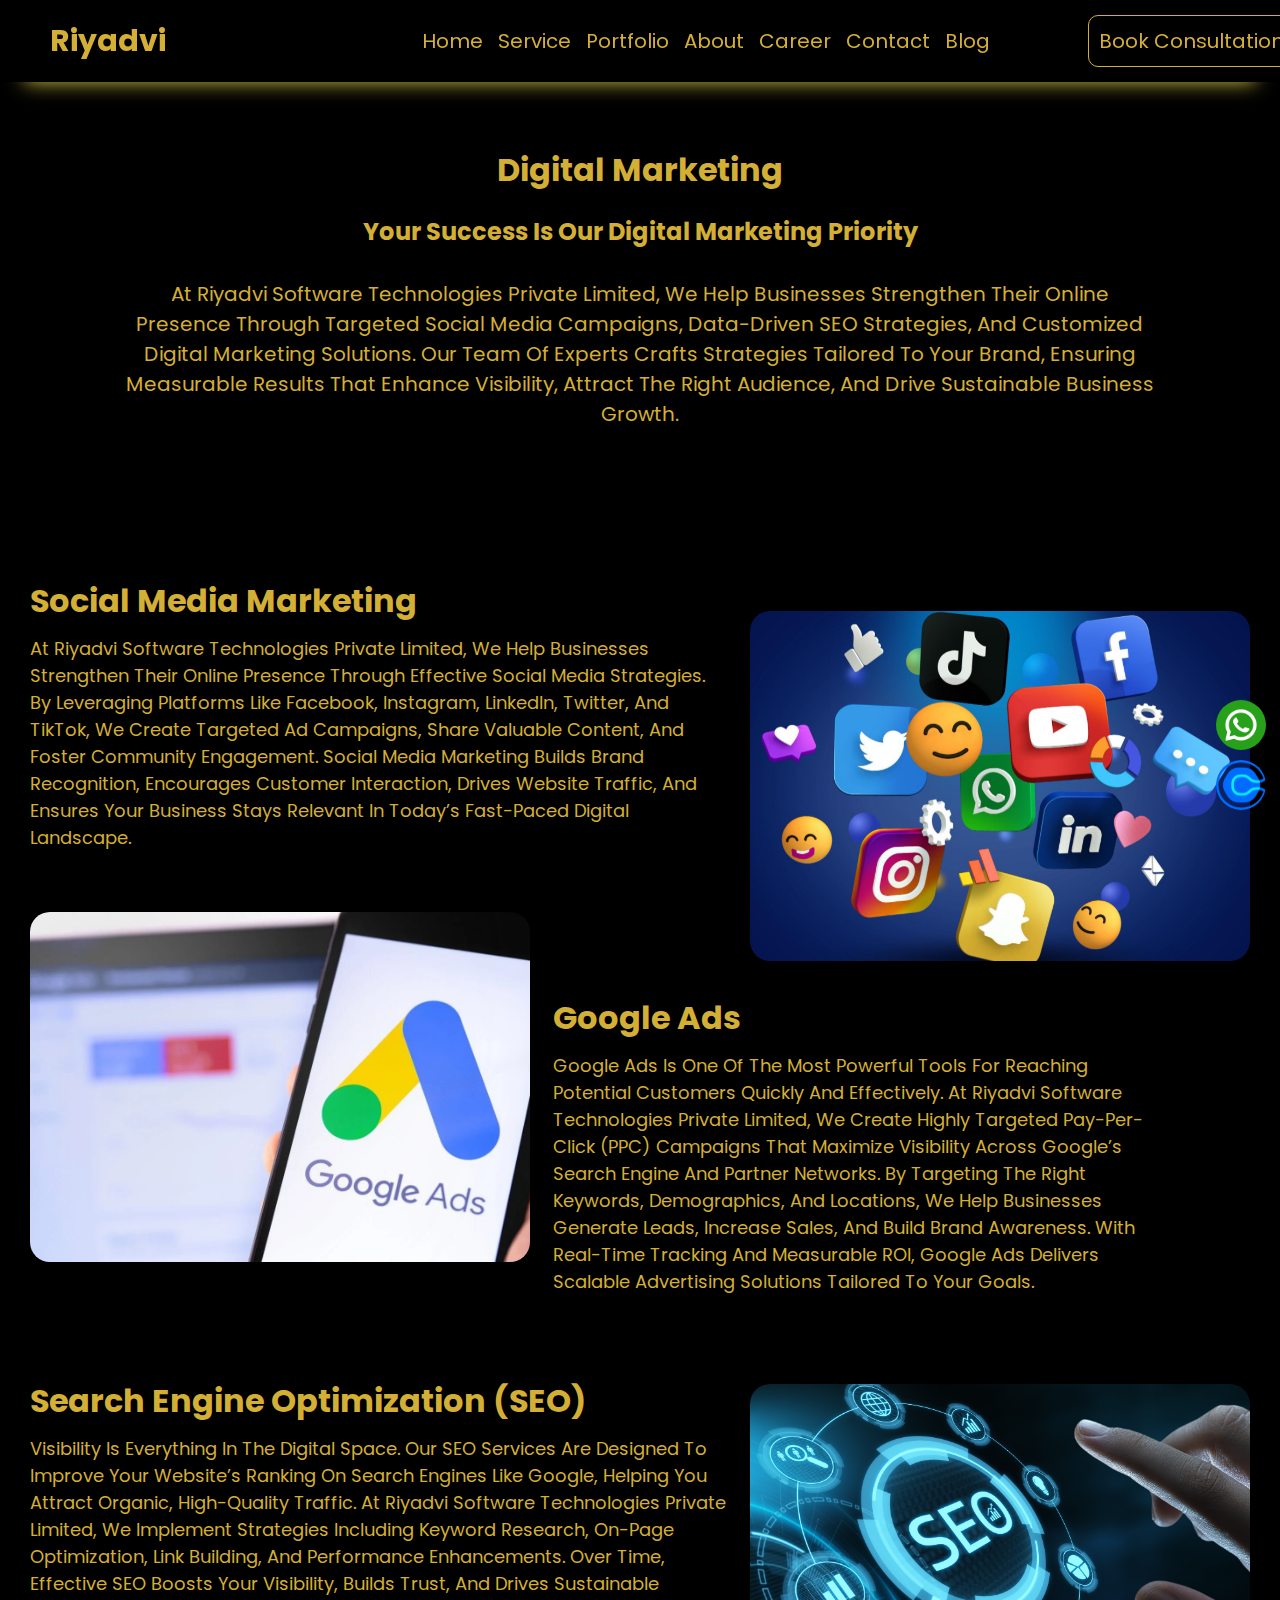
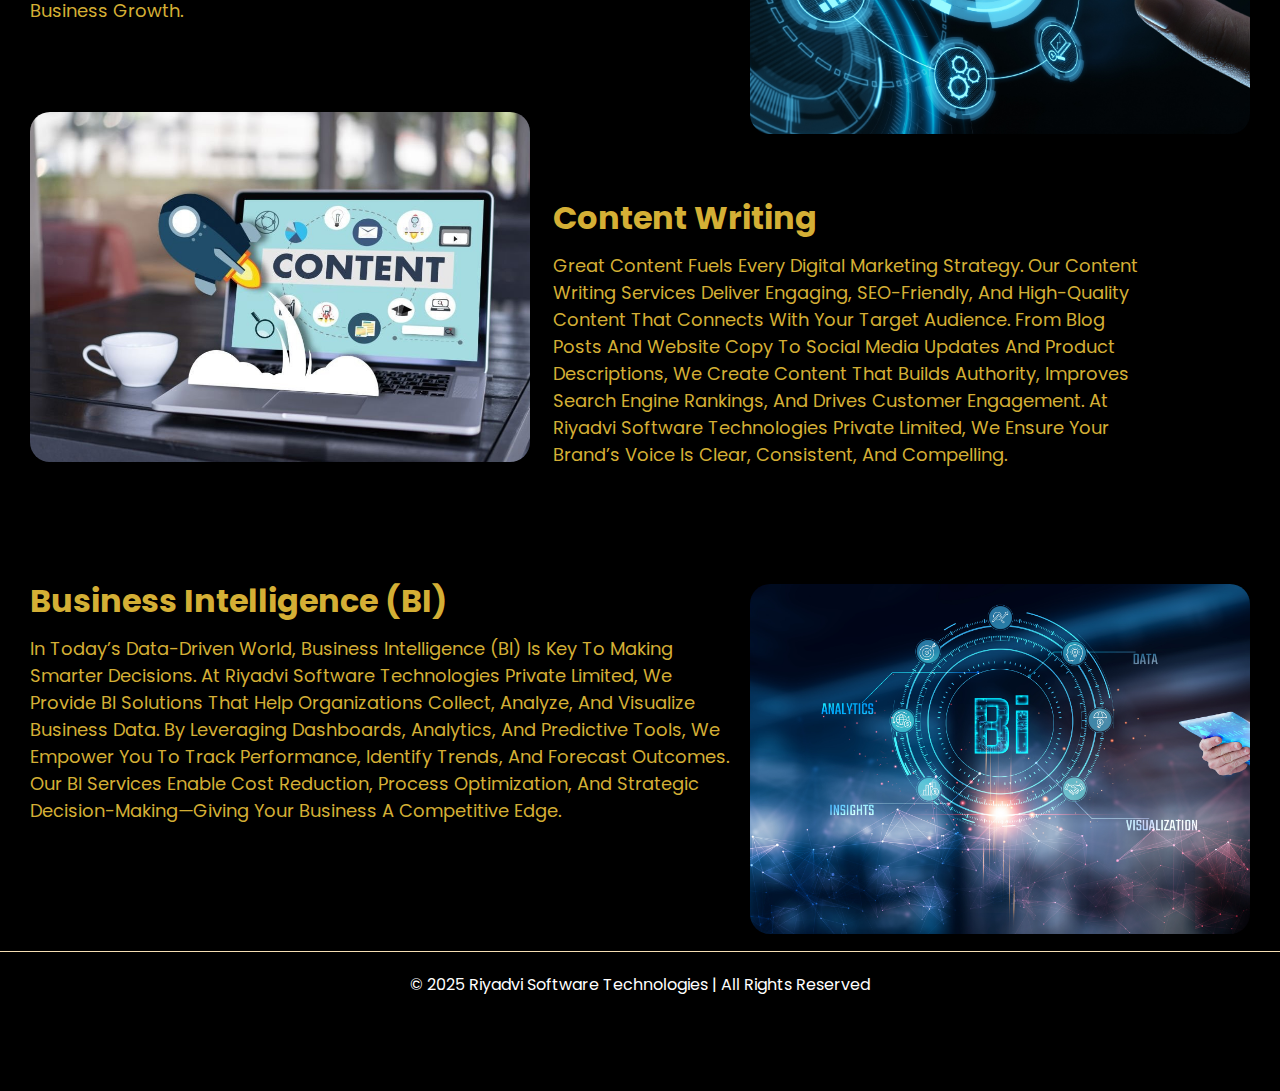
<file: Digital Marketing.html>
<!DOCTYPE html>
<html lang="en">

<head>
    <meta charset="UTF-8">
    <meta name="viewport" content="width=device-width, initial-scale=1.0">
    <link rel="stylesheet" href="style.css">
    <link rel="stylesheet" href="https://cdnjs.cloudflare.com/ajax/libs/font-awesome/6.7.2/css/all.min.css"
        integrity="sha512-Evv84Mr4kqVGRNSgIGL/F/aIDqQb7xQ2vcrdIwxfjThSH8CSR7PBEakCr51Ck+w+/U6swU2Im1vVX0SVk9ABhg=="
        crossorigin="anonymous" referrerpolicy="no-referrer" />
    <link href="https://fonts.googleapis.com/css2?family=Poppins:wght@400;600&display=swap" rel="stylesheet">
    <link rel="icon" href="assets/imgi_1_riyadvilogo.png">
    <title>Digital Marketing | Riyadvi Software Technologies</title>
</head>

<body>
    <!-- make navbar -->
    <header class="navbar">

        <div class="logo">Riyadvi</div>
        <nav>
            <ul>
                <li><a href="index.html">Home</a></li>
                <li><a href="service.html">Service</a></li>
                <li><a href="portfolio.html">Portfolio</a></li>
                <li><a href="about.html">About</a></li>
                <li><a href="career.html">Career</a></li>
                <li><a href="contact.html">Contact</a></li>
                <li><a href="blog.html">Blog</a></li>
            </ul>
        </nav>

        <div class="button headerbutton"><a href=""> Book Consultation</a></div>
        <p><i class="fa-solid fa-bars" onclick="enable()"></i></p>
    </header>

    <!-- sidenavbar -->
    <section class="sidenavbar" id="sidenavbar">

        <div class="side">
            <ul class="ul">

                <li><a href="index.html">Home</a></li>
                <li><a href="service.html">Service</a></li>
                <li><a href="portfolio.html">Portfolio</a></li>
                <li><a href="about.html">About</a></li>
                <li><a href="career.html">Career</a></li>
                <li><a href="contact.html">Contact</a></li>
                <li><a href="blog.html">Blog</a></li>
            </ul>
            <p><i class="fa-solid fa-xmark" onclick="disable()"></i></p>


        </div>
    </section>
    <!-- create web develop page -->

    <section class="webdevelopments">

        <div class="topline">
            <h1>Digital Marketing</h1>
            <h2>Your Success is Our Digital Marketing Priority</h2>
            <p>At Riyadvi Software Technologies Private Limited, we help businesses strengthen their online presence
                through targeted social media campaigns, data-driven SEO strategies, and customized digital marketing
                solutions. Our team of experts crafts strategies tailored to your brand, ensuring measurable results
                that enhance visibility, attract the right audience, and drive sustainable business growth.</p>
        </div>

        <div class="featuresection">

            <div class="featuresr">
                <h1>Social Media Marketing</h1>
                <p>At Riyadvi Software Technologies Private Limited, we help businesses strengthen their online presence
                    through effective social media strategies. By leveraging platforms like Facebook, Instagram,
                    LinkedIn, Twitter, and TikTok, we create targeted ad campaigns, share valuable content, and foster
                    community engagement. Social media marketing builds brand recognition, encourages customer
                    interaction, drives website traffic, and ensures your business stays relevant in today’s fast-paced
                    digital landscape.</p>

                <img src="assets/types-of-social-media-marketing.png" alt="">
            </div>

            <div class="featuresl">
                <img src="assets/google ads.webp" alt="">
                <h1>Google Ads</h1>
                <p>Google Ads is one of the most powerful tools for reaching potential customers quickly and
                    effectively. At Riyadvi Software Technologies Private Limited, we create highly targeted
                    pay-per-click (PPC) campaigns that maximize visibility across Google’s search engine and partner
                    networks. By targeting the right keywords, demographics, and locations, we help businesses generate
                    leads, increase sales, and build brand awareness. With real-time tracking and measurable ROI, Google
                    Ads delivers scalable advertising solutions tailored to your goals.</p>

            </div>

            <div class="featuresr">
                <h1>Search Engine Optimization (SEO)</h1>
                <p>Visibility is everything in the digital space. Our SEO services are designed to improve your
                    website’s ranking on search engines like Google, helping you attract organic, high-quality traffic.
                    At Riyadvi Software Technologies Private Limited, we implement strategies including keyword
                    research, on-page optimization, link building, and performance enhancements. Over time, effective
                    SEO boosts your visibility, builds trust, and drives sustainable business growth.</p>

                <img src="assets/search-engine-optimization.png" alt="">
            </div>

            <div class="featuresl">
                <img src="assets/content.jpg" alt="">
                <h1>Content Writing</h1>
                <p>Great content fuels every digital marketing strategy. Our content writing services deliver engaging,
                    SEO-friendly, and high-quality content that connects with your target audience. From blog posts and
                    website copy to social media updates and product descriptions, we create content that builds
                    authority, improves search engine rankings, and drives customer engagement. At Riyadvi Software
                    Technologies Private Limited, we ensure your brand’s voice is clear, consistent, and compelling.</p>
            </div>

            <div class="featuresr">
                <h1>Business Intelligence (BI)</h1>
                <p>In today’s data-driven world, Business Intelligence (BI) is key to making smarter decisions. At
                    Riyadvi Software Technologies Private Limited, we provide BI solutions that help organizations
                    collect, analyze, and visualize business data. By leveraging dashboards, analytics, and predictive
                    tools, we empower you to track performance, identify trends, and forecast outcomes. Our BI services
                    enable cost reduction, process optimization, and strategic decision-making—giving your business a
                    competitive edge.</p>

                <img src="assets/business intelligence.png" alt="">
            </div>
        </div>
    </section>


    <!-- stick whtsapp and clandy -->
    <a href="https://api.whatsapp.com/send/?phone=91&text&type=phone_number&app_absent=0" target="_blank"
        class="whatsapp">
        <img src="assets/imgi_357_3991765.png" alt="">
    </a>

    <a href="https://calendly.com/" target="_blank" class="calandly">
        <img src="assets/imgi_57_symbol.png" alt="">
    </a>

    <!-- crete footer -->


    <footer class="footer">
        © 2025 Riyadvi Software Technologies | All Rights Reserved
    </footer>
    <script src="script.js"></script>
</body>

</html>
</file>
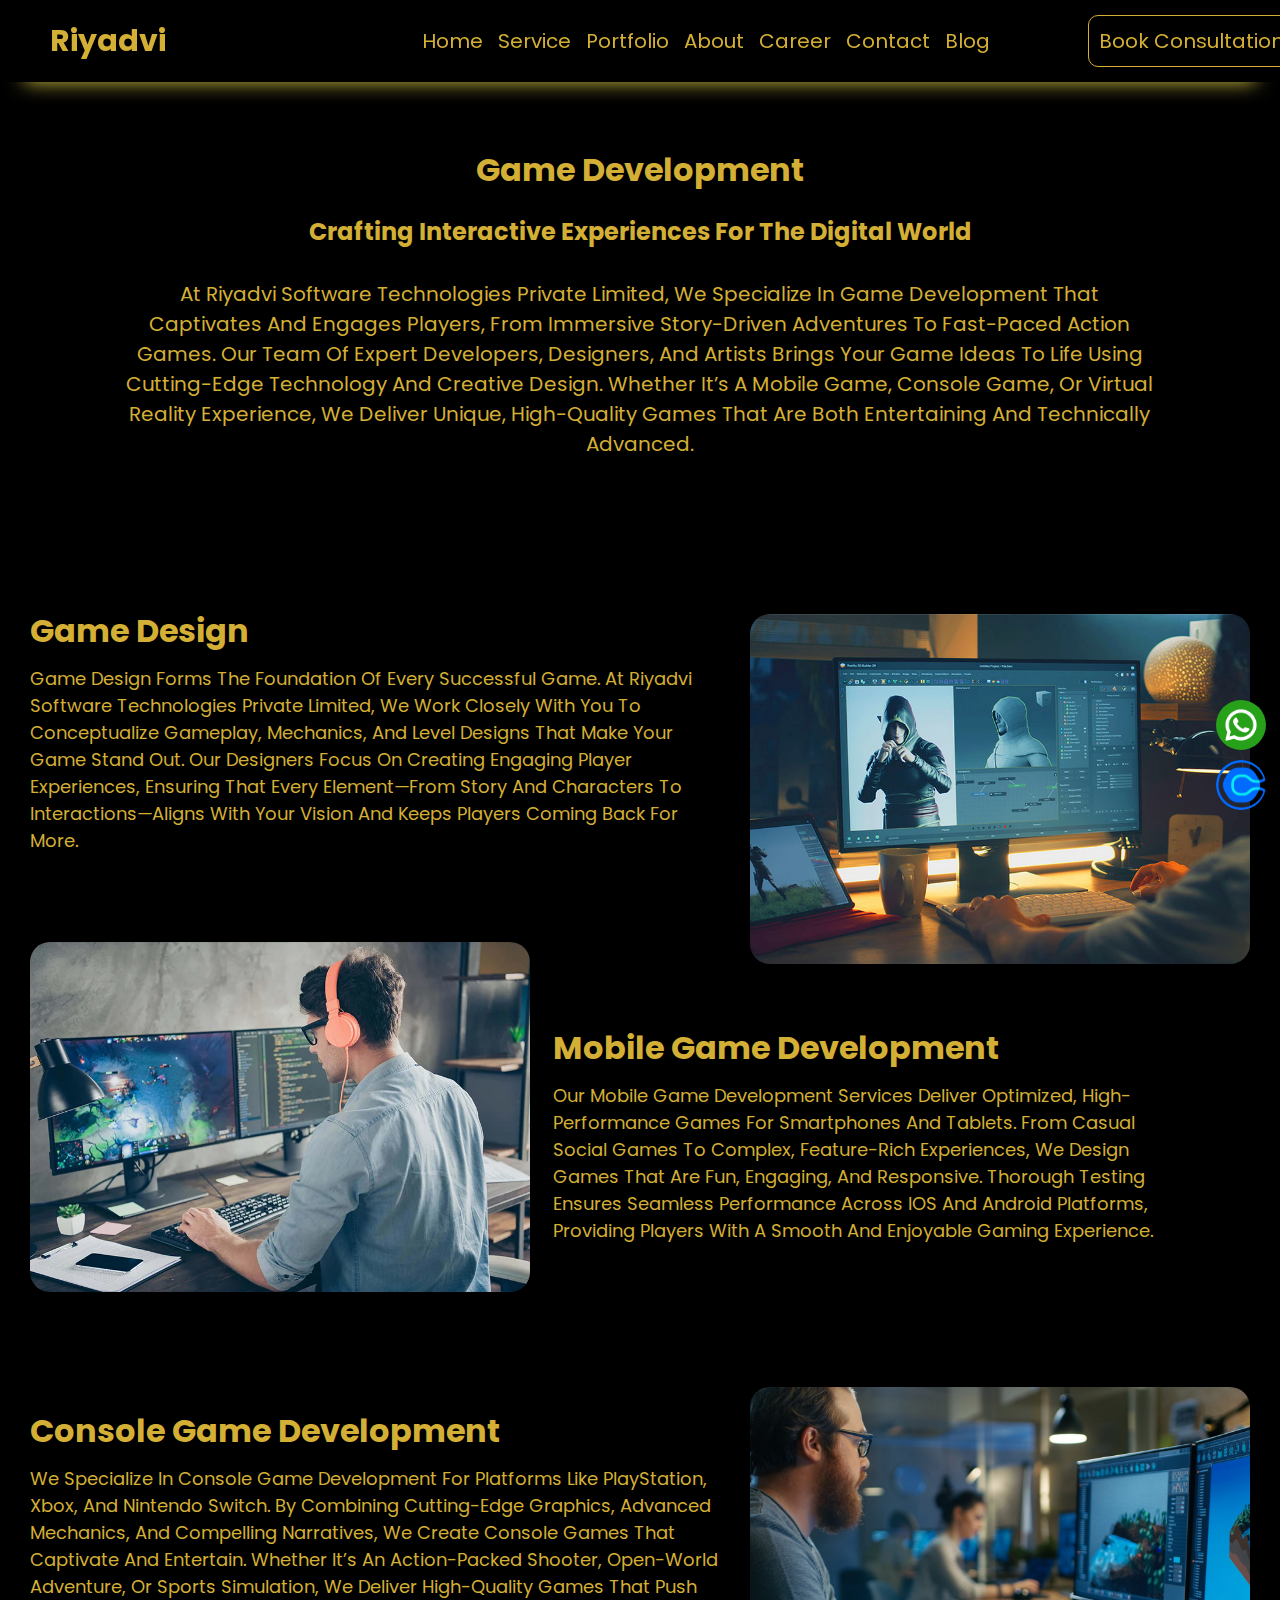
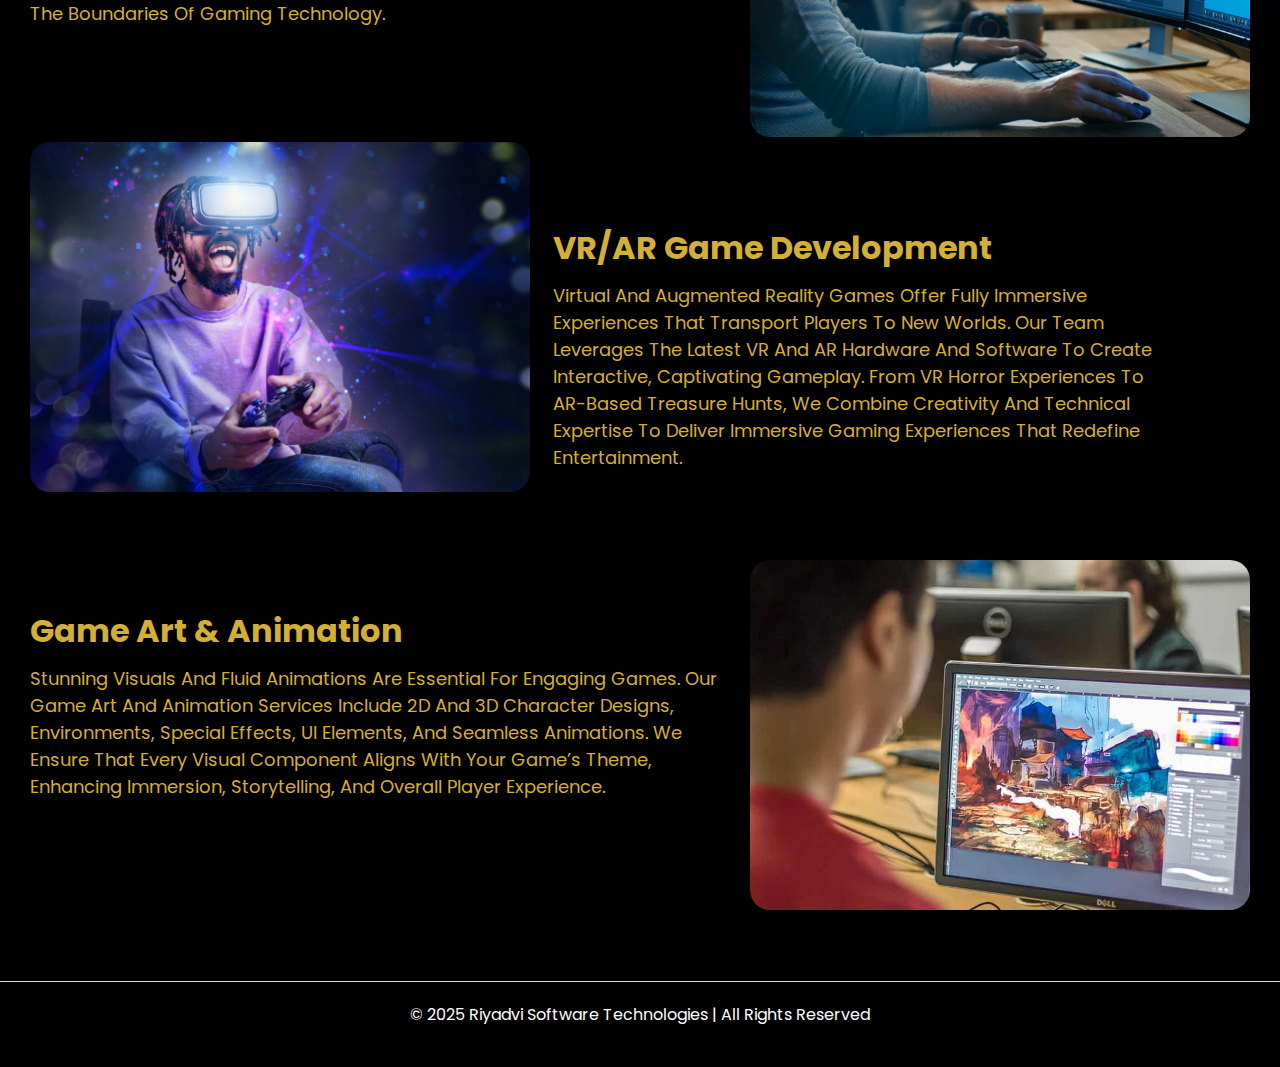
<file: Game Development.html>
<!DOCTYPE html>
<html lang="en">

<head>
    <meta charset="UTF-8">
    <meta name="viewport" content="width=device-width, initial-scale=1.0">
    <link rel="stylesheet" href="style.css">
    <link rel="stylesheet" href="https://cdnjs.cloudflare.com/ajax/libs/font-awesome/6.7.2/css/all.min.css"
        integrity="sha512-Evv84Mr4kqVGRNSgIGL/F/aIDqQb7xQ2vcrdIwxfjThSH8CSR7PBEakCr51Ck+w+/U6swU2Im1vVX0SVk9ABhg=="
        crossorigin="anonymous" referrerpolicy="no-referrer" />
    <link href="https://fonts.googleapis.com/css2?family=Poppins:wght@400;600&display=swap" rel="stylesheet">
    <link rel="icon" href="assets/imgi_1_riyadvilogo.png">
    <title>Game Development | Riyadvi Software Technologies</title>
</head>

<body>
    <!-- make navbar -->
    <header class="navbar">

        <div class="logo">Riyadvi</div>
        <nav>
            <ul>
                <li><a href="index.html">Home</a></li>
                <li><a href="service.html">Service</a></li>
                <li><a href="portfolio.html">Portfolio</a></li>
                <li><a href="about.html">About</a></li>
                <li><a href="career.html">Career</a></li>
                <li><a href="contact.html">Contact</a></li>
                <li><a href="blog.html">Blog</a></li>
            </ul>
        </nav>

        <div class="button headerbutton"><a href=""> Book Consultation</a></div>
        <p><i class="fa-solid fa-bars" onclick="enable()"></i></p>
    </header>

    <!-- sidenavbar -->
    <section class="sidenavbar" id="sidenavbar">

        <div class="side">
            <ul class="ul">

                <li><a href="index.html">Home</a></li>
                <li><a href="service.html">Service</a></li>
                <li><a href="portfolio.html">Portfolio</a></li>
                <li><a href="about.html">About</a></li>
                <li><a href="career.html">Career</a></li>
                <li><a href="contact.html">Contact</a></li>
                <li><a href="blog.html">Blog</a></li>
            </ul>
            <p><i class="fa-solid fa-xmark" onclick="disable()"></i></p>


        </div>
    </section>
    <!-- create web develop page -->

    <section class="webdevelopments">

        <div class="topline">
            <h1>Game Development</h1>
            <h2>Crafting Interactive Experiences for the Digital World</h2>
            <p>At Riyadvi Software Technologies Private Limited, we specialize in game development that captivates and
                engages players, from immersive story-driven adventures to fast-paced action games. Our team of expert
                developers, designers, and artists brings your game ideas to life using cutting-edge technology and
                creative design. Whether it’s a mobile game, console game, or virtual reality experience, we deliver
                unique, high-quality games that are both entertaining and technically advanced.</p>
        </div>

        <div class="featuresection">

            <div class="featuresr">
                <h1>Game Design</h1>
                <p>Game design forms the foundation of every successful game. At Riyadvi Software Technologies Private
                    Limited, we work closely with you to conceptualize gameplay, mechanics, and level designs that make
                    your game stand out. Our designers focus on creating engaging player experiences, ensuring that
                    every element—from story and characters to interactions—aligns with your vision and keeps players
                    coming back for more.
                </p>

                <img src="assets/game-designer-video-game-developer.jpg" alt="">
            </div>

            <div class="featuresl">
                <img src="assets/Game-Development.webp" alt="">
                <h1>Mobile Game Development</h1>
                <p>Our mobile game development services deliver optimized, high-performance games for smartphones and
                    tablets. From casual social games to complex, feature-rich experiences, we design games that are
                    fun, engaging, and responsive. Thorough testing ensures seamless performance across iOS and Android
                    platforms, providing players with a smooth and enjoyable gaming experience.</p>

            </div>

            <div class="featuresr">
                <h1>Console Game Development</h1>
                <p>We specialize in console game development for platforms like PlayStation, Xbox, and Nintendo Switch.
                    By combining cutting-edge graphics, advanced mechanics, and compelling narratives, we create console
                    games that captivate and entertain. Whether it’s an action-packed shooter, open-world adventure, or
                    sports simulation, we deliver high-quality games that push the boundaries of gaming technology.</p>

                <img src="assets/console game development.jpg" alt="">
            </div>

            <div class="featuresl">
                <img src="assets/vr and ar game development.webp" alt="">
                <h1>VR/AR Game Development</h1>
                <p>Virtual and Augmented Reality games offer fully immersive experiences that transport players to new
                    worlds. Our team leverages the latest VR and AR hardware and software to create interactive,
                    captivating gameplay. From VR horror experiences to AR-based treasure hunts, we combine creativity
                    and technical expertise to deliver immersive gaming experiences that redefine entertainment.</p>
            </div>

            <div class="featuresr">
                <h1>Game Art & Animation</h1>
                <p>Stunning visuals and fluid animations are essential for engaging games. Our game art and animation
                    services include 2D and 3D character designs, environments, special effects, UI elements, and
                    seamless animations. We ensure that every visual component aligns with your game’s theme, enhancing
                    immersion, storytelling, and overall player experience.</p>

                <img src="assets/game art and animation.jpg" alt="">
            </div>
        </div>
    </section>


    <!-- stick whtsapp and clandy -->
    <a href="https://api.whatsapp.com/send/?phone=91&text&type=phone_number&app_absent=0" target="_blank"
        class="whatsapp">
        <img src="assets/imgi_357_3991765.png" alt="">
    </a>

    <a href="https://calendly.com/" target="_blank" class="calandly">
        <img src="assets/imgi_57_symbol.png" alt="">
    </a>

    <!-- crete footer -->


    <footer class="footer">
        © 2025 Riyadvi Software Technologies | All Rights Reserved
    </footer>
    <script src="script.js"></script>
</body>

</html>
</file>
<file: style.css>
* {
  margin: 0;
  padding: 0;
  scroll-behavior: smooth;
}

body {
  background-color: black;
  color: #d4af35;
  font-family: 'poppins', sans-serif;
  text-transform: capitalize;
  width: 100%;
  height: 100%;



}

/* <!-- make navbar --> */
.navbar {
  display: flex;
  flex-wrap: wrap;
  justify-content:start;
  align-items: center;
  padding: 15px 50px;
  font-size: 20px;
  box-shadow: rgb(214, 199, 67) 0px 25px 20px -25px;
  position: sticky;
  top: 0px;
  background-color: black;
  z-index: 3;

}

.navbar ul {
  display: flex;
  gap: 15px;
  list-style: none;
  position: relative;
  left: 45%;
}

.logo {
  font-weight: bold;
  font-size: 30px;
}

.navbar ul li a {
  text-decoration: none;
  color: #d4af35;
}

.navbar ul li a:hover {
  color: white;
}

.button {
  border: solid 1px #d4af35;
  border-radius: 10px;
  padding: 10px 10px;
  position: relative;
}



.button a {
  text-decoration: none;
  color: #d4af35;
}

.button:hover {
  color: black;
  background-color: #d4af35;
  cursor: pointer;
}

.button:hover a {
  color: black;
  background-color: #d4af35;
  cursor: pointer;
}

.headerbutton {
  
  position: relative;
  left: 30%;
  

}

/* <!-- make hero section --> */
.herocontent {
  text-align: left;
  margin-top: 10px;
  height: 450px;
  background: url(assets/ChatGPT\ Image\ Sep\ 25\,\ 2025\,\ 09_24_56\ AM.png) center/cover;
  width: 90%;
  position: relative;
  z-index: 2;
  left: 65px;
  top: 20px;
  border-radius: 15px;



}

.herocontent h1 {

  font-size: 30px;
  position: relative;
  top: 150px;
  margin-left: 10px;
}


.herocontent p {
  position: relative;
  top: 170px;
  font-size: 18px;
  left: 70px;



}

.herobutton {

  text-align: center;
  margin-top: 200px;
  margin-left: 30%;
  padding: 10px;

  width: 200px;
}

/* <!-- make our service section --> */

.servicesection {
  margin-top: 60px;
  height: 250px;



}

.servicesection h1 {

  text-align: center;
  margin-top: 20px;
}

.services {
  display: flex;
  flex-wrap: wrap;
  gap: 20px;
  justify-content: center;
  margin-bottom: 20px;


}

.service {
  width: 340px;
  border: solid 1px #d4af35;
  margin-top: 40px;
  text-align: center;
  padding: 30PX;
  border-radius: 10px;
  margin-bottom: 20px;
  height: 230px;

}

.service img {
  width: 100px;
  height: 100px;
  filter: sepia(100%) saturate(500%) hue-rotate(10deg) brightness(100%);
}


.service:hover {
  transform: translateY(-10px);
}

/* <!-- why select us --> */

.selectsection {
  margin-top: 550px;
  height: 250px;

}

.selectsection h1 {

  text-align: center;
  margin-top: 20px;

}

.sections {
  display: flex;
  flex-wrap: nowrap;
  gap: 20px;
  justify-content: center;



}

.section {
  width: 230px;
  height: 20px;
  border: solid 1px #d4af35;
  margin-top: 40px;
  text-align: center;
  padding: 20PX;
  border-radius: 10px;
}

.section p {
  display: none;
  margin-top: 10px;
}

.section:hover {
  height: 220px;
}


/* <!-- create lead magnet section --> */

.magnetsection {
  text-align: center;
  margin-top: 100px;
}

.magnetsection p {

  margin-top: 30px;
}

.magbutton {

  width: 150px;
  margin-left: 44%;
  margin-top: 40px;
}

/* <!-- portfolio preview --> */


.portfoliosection {
  margin-top: 60px;
  height: 250px;

}

.portfoliosection h1 {

  text-align: center;
  margin-top: 20px;
}

.portfolios {
  display: flex;
  flex-wrap: nowrap;
  gap: 20px;
  justify-content: center;



}

.portfolio {
  width: 200px;
  border: solid 1px #d4af35;
  margin-top: 40px;
  text-align: center;
  padding: 30PX;
  border-radius: 10px;
  height: 90px;


}

.portfolio h1 {
  font-size: 15px;
  position: relative;
  top: 75px;
  right: 0px;

  background-color: #d4af35;
  color: black;
  border-radius: 5px;
  width: 200px;
}

.portfolio:hover {
  transform: translateY(-10px);
}



/* <!-- create textimonials --> */

.textimonials {
  text-align: center;
  margin-bottom: 30px;

}

.textimonials h1 {
  margin-bottom: 10px;

}

.textimonials p {
  margin-bottom: 10px;

}

/* <!-- crete footer --> */
.footer {
  padding: 20px;
  text-align: center;
  border-top: solid 0.5px wheat;
  color: white;


}

/* <!-- stick whtsapp and clandy --> */
.whatsapp img {
  width: 50px;
  height: 50px;
  border-radius: 100px;
  position: relative;
  margin-left: 95%;
  position: fixed;
  bottom: 150px;
  z-index: 10;
}

.calandly img {
  width: 50px;
  height: 50px;
  border-radius: 100px;
  position: relative;
  margin-left: 95%;
  position: fixed;
  bottom: 90px;
  z-index: 10;
}

/* start service page */

/* <!-- create solution breakdown --> */

.problems {
  margin-top: 70px;
  text-align: center;


}

.problems h1 {
  margin-bottom: 30px;

}

.problems p {
  margin-bottom: 30px;

}

/* <!-- make key feature section --> */

.feturesection {
  margin-top: 60px;
  height: 250px;

}

.feturesection h1 {

  text-align: center;
  margin-top: 20px;

}

.listiterms {
  display: flex;
  justify-content: center;
  text-align: left;
  gap: 30px;
}

.list1 ul {

  font-size: 20px;
  gap: 50px;
  justify-content: center;
  margin-top: 20px;
  margin-left: 30px;
  align-items: center;

}

.list1 ul li a {
  text-decoration: none;
  color: #d4af35;



}

.list2 ul {

  font-size: 20px;
  gap: 50px;
  justify-content: center;
  margin-top: 20px;
  margin-left: 30px;
}

.list2 ul li a {
  text-decoration: none;
  color: #d4af35;
}

/* <!-- industry cases --> */

.industrysection {
  top: -40px;
  height: 250px;
  position: relative;

}

.industrysection h1 {

  text-align: center;
  margin-top: 20px;
}


/* <!-- tech stack --> */

.techstacksection {
  position: relative;
  top: -30px;
  height: 250px;
  margin-top: 100px;

}

.techstacksection h1 {

  text-align: center;
  margin-top: 20px;
}

.techs {
  display: flex;
  flex-wrap: nowrap;
  gap: 20px;
  justify-content: center;



}

.tech {
  width: 140px;
  border: solid 1px #d4af35;
  margin-top: 40px;
  text-align: center;
  padding: 30PX;
  border-radius: 10px;
  height: 60px;


}

.tech h1 {
  font-size: 15px;
  position: relative;
  top: 53px;
  right: 10px;

  background-color: #d4af35;
  color: black;
  border-radius: 5px;
  width: 160px;
}

.tech:hover {
  transform: translateY(-10px);
}


/* <!-- create quote section --> */


.quotesection {
  text-align: center;
  margin-top: 220px;
}

.quotesection p {

  margin-top: 30px;
}

.quotebutton {

  width: 150px;
  margin-left: 44%;
  margin-top: 20px;
  margin-bottom: 40px;
}

/* <!-- create portfolio page --> */

.portfoliomaincontent {
  position: relative;
  text-align: center;
  top: 70px;
}

.portfoliomaincontent h1 {
  margin-bottom: 30px;

}

.portfoliomaincontent p {
  margin-bottom: 30px;

}

/* <!-- make our project section --> */

.projectsection {
  margin-top: 120px;
  height: 250px;



}

.projectsection h1 {

  text-align: center;
  margin-top: 130px;
}

.casestudy {
  width: 340px;
  border: solid 1px #d4af35;
  margin-top: 40px;
  text-align: center;
  padding: 30PX;
  border-radius: 10px;
  margin-bottom: 200px;
  height: 220px;

}

.casestudy h3 {

  background-color: #d4af35;
  color: black;
  width: 200px;
  border-radius: 10px;
  padding: 5px;
  position: relative;
  top: 210px;
  left: 50px;
}

.casestudy:hover h3 {
  display: none;
}

.casestudy h1 {
  position: relative;
  top: -120px;
  display: none;
  margin-bottom: 20px;

}

.casestudy p {
  position: relative;
  top: -120px;
  display: none;
  font-size: 13px;
}





.casestudy:hover h1 {
  display: block;
}

.casestudy:hover p {
  display: block;
}



.projects {
  display: flex;
  justify-content: space-around;
}


/* <!-- create our story --> */
.ourstory {
  margin-top: 70px;
  text-align: center;


}

.ourstory h1 {
  margin-bottom: 30px;

}

.ourstory p {
  margin-bottom: 80px;
  font-size: 15px;
  width: 50%;
  margin-left: 25%;
}

/* <!-- create vision and missison --> */

.award {
  width: 550px;
  height: 150px;
  margin-bottom: 100px;

}

/* <!-- create form  --> */

.formElement {

  text-align: center;
}

.formElement h1 {

  margin-top: 100px;
}

.formElement form {

  display: flex;
  flex-direction: column;
  width: 500px;
  margin-left: 30%;
  margin-top: 20px;


}

.formElement input {

  height: 30px;
  margin-bottom: 10px;
  border: solid 1px gold;
  background-color: black;
  padding: 10px;
  color: gold;

}

.formElement input:focus {

outline: none;

}




.formElement input::placeholder {

  color: gold;
  position: relative;
}





.formElement textarea {
  padding: 10px;
  height: 60px;
  margin-bottom: 10px;
  border: solid 1px gold;
  background-color: black;
  color:gold;
}

.formElement textarea::placeholder
{
  color: gold;
}



.formElement textarea:focus {

  outline: none;
 
}

.formElement button {

  width: 200px;
  position: relative;
  left: 30%;
  top: 10px;
  color: #d4af35;
  background-color: black;
  border: solid 1px gold;
  border-radius: 10px;
  padding: 10px;

}

.formElement button:hover{

background-color: #d4af35;
color: black;


}

/* <!-- create embed --> */


.embed iframe {
  width: 90%;
  text-align: center;
  position: relative;
  left: 63px;
  border-radius: 10px;
  border: solid 1px gold;
  top: 20px;
  height: 500px;
}

.whatsappwedget {

  width: 100px;
  position: relative;
  left: 45%;
  top: 50px;
  text-align: center;


}


/* <!-- create blog page --> */

.blogsection {
  margin-top: 60px;
  height: 250px;
  text-align: center;


}


.blogsection h1 {


  margin-top: 20px;
  margin-bottom: 20px;
}

.blogs {
  display: flex;
  flex-wrap: nowrap;
  gap: 20px;
  justify-content: center;




}

.blog {
  width: 300px;
  border: solid 1px #d4af35;
  margin-top: 60px;
  padding: 30PX;
  border-radius: 10px;
  height: 400px;
  overflow: hidden;
  display: flex;
  flex-direction: column;
}


.blog:hover {
  transform: translateY(-10px);
}

.blog img {

  width: 400px;
  height: 400px;
  position: relative;
  right: 50px;
  bottom: 30px;
}


.blog h1 {

  font-size: 18px;
  position: relative;
  bottom: 40px;



}

.blog p {

  font-size: 18px;
  position: relative;
  bottom: 50px;

}

.blogsection h2 {

  position: relative;
  top: 40px;


}


/* <!-- create career page --> */

.careersection {
  margin-top: 60px;
  height: 250px;
  text-align: center;


}


.careersection h1 {


  margin-top: 20px;
  margin-bottom: 20px;
}


/* <!-- open position --> */


.openings h2 {

  position: relative;
  margin-left: 44%;
  bottom: 20px;


}

.filter {

  display: flex;
  justify-content: center;

}

.filter select {
  margin: 5px;
  padding: 5px;
  color: #d4af35;
  border: solid 1px gold;
  background-color: black;
  border-radius: 5px;
  text-align: center;
  width: 200px;
}

.filter select:focus {
  outline: none;
}

/* <!-- create job cards --> */

.jobcards {
  display: flex;
  justify-content: space-around;
  text-align: center;


}

.jobcard {
  border: solid 1px gold;
  width: 410px;
  height: 200px;
  margin-top: 20px;


}

.jobcard h3 {
  margin: 15px;
  position: relative;
  left: 5px;
}

.jobcard p {
  margin: 5px;
  color: white;
}

.jobcard a {
  border: solid 1px gold;
  color: #d4af35;
  text-decoration: none;
  padding: 5px;
  border-radius: 10px;
  position: relative;
  top: 10px;
}

.jobcard a:hover
{
  background-color: #d4af35;
  color: black;
   
}
.jobcard:hover{
  transform: translateY(-10px);
}


/* <!-- create web develop page --> */

.topline {
  display: flex;
  flex-direction: column;
  align-items: center;
  text-align: center;
  margin: 5%;


}

.topline p {

  font-size: 20px;
  width: 90%;
  margin-top: 30px;
  margin-bottom: 5%;

}

.topline h2 {

  margin-top: 20px;

}

.featuresr {
  margin-left: 30px;
  margin-top: -5%;
  margin-bottom: 5%;

  height: 400px;
  width: 95%;


}

.featuresr p {

  width: 700px;
  font-size: 18px;
  margin-top: 10px;
  position: relative;
  top: 90px;

}

.featuresr h1 {

  position: relative;
  top: 90px;

}



.featuresr img {

  width: 500px;
  height: 350px;
  object-fit: cover;
  position: relative;
  top: -150px;
  left: 720px;
  border-radius: 20px;
}

.featuresl {

  margin-left: 30px;
  margin-top: -5%;
  margin-bottom: 5%;

  height: 400px;
  width: 95%;


}


.featuresl h1 {

  margin-top: -250px;


}

.featuresl p {


  width: 600px;
  font-size: 18px;
  margin-left: 43%;

}

.featuresl img {

  width: 500px;
  height: 350px;
  object-fit: cover;
  position: relative;
  top: 25px;

  border-radius: 20px;
}

.featuresl h1 {


  width: 700px;
  margin-bottom: 10px;
  margin-left: 43%;

}

.contactbutton {


  position: relative;
  text-align: center;
  top: -200px;
}

.sidenavbar {

  width: 60%;
  height: 100%;
  background-color: rgb(0, 0, 0);
  position: fixed;
  z-index: 3;
  top: 0px;
  left: -450px;
  transition: 1s;
  display: none;


}

.side {
  margin-top: 40px;
  margin-left: 40px;
}

.side ul li a {

  text-decoration: none;
  color: #d4af35;
  margin-left: 20px;
}

.side ul li {
  list-style: none;
  margin: 10px;
  padding: 15px;
}

.sidenavbar p {
  position: absolute;
  top: 15px;
  left: 80%;
  padding: 10px;
  font-size: 25px;
}
.navbar p {
  display: none;
}

@media screen and (max-width:800px) {

.navbar ul li a{
  display: none;
}
  
.navbar p{
  display: block;
  position: relative;
  left: 35%;
}

.navbar{
justify-content: space-between;
box-shadow: none;

}

.sidenavbar{
  display: block;

}
.button{
  display: none;
}

.herocontent{
  align-items: center;
  text-align: center;
  background: none;
  margin-top: -90px;
}

.herocontent p{
  position: relative;
  width: 70%;
  left: 30%;
  
}


}
</file>
